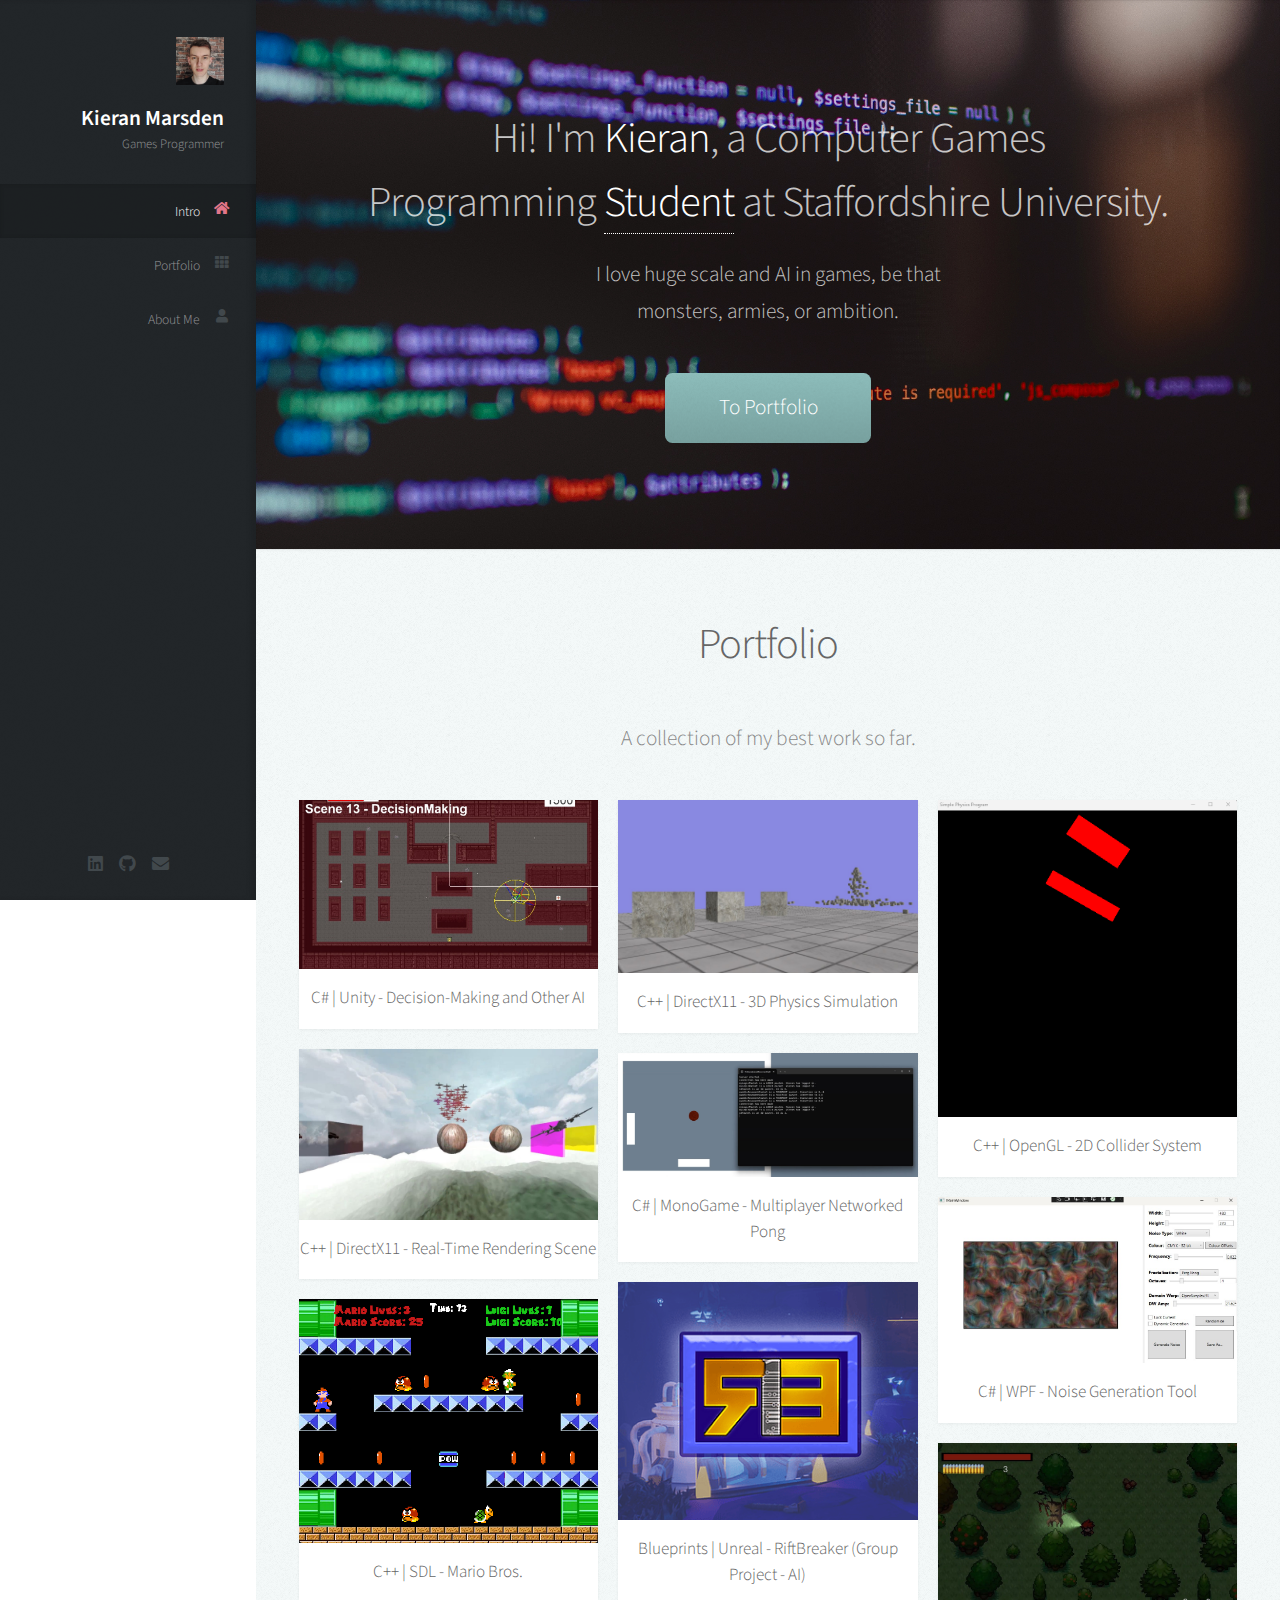
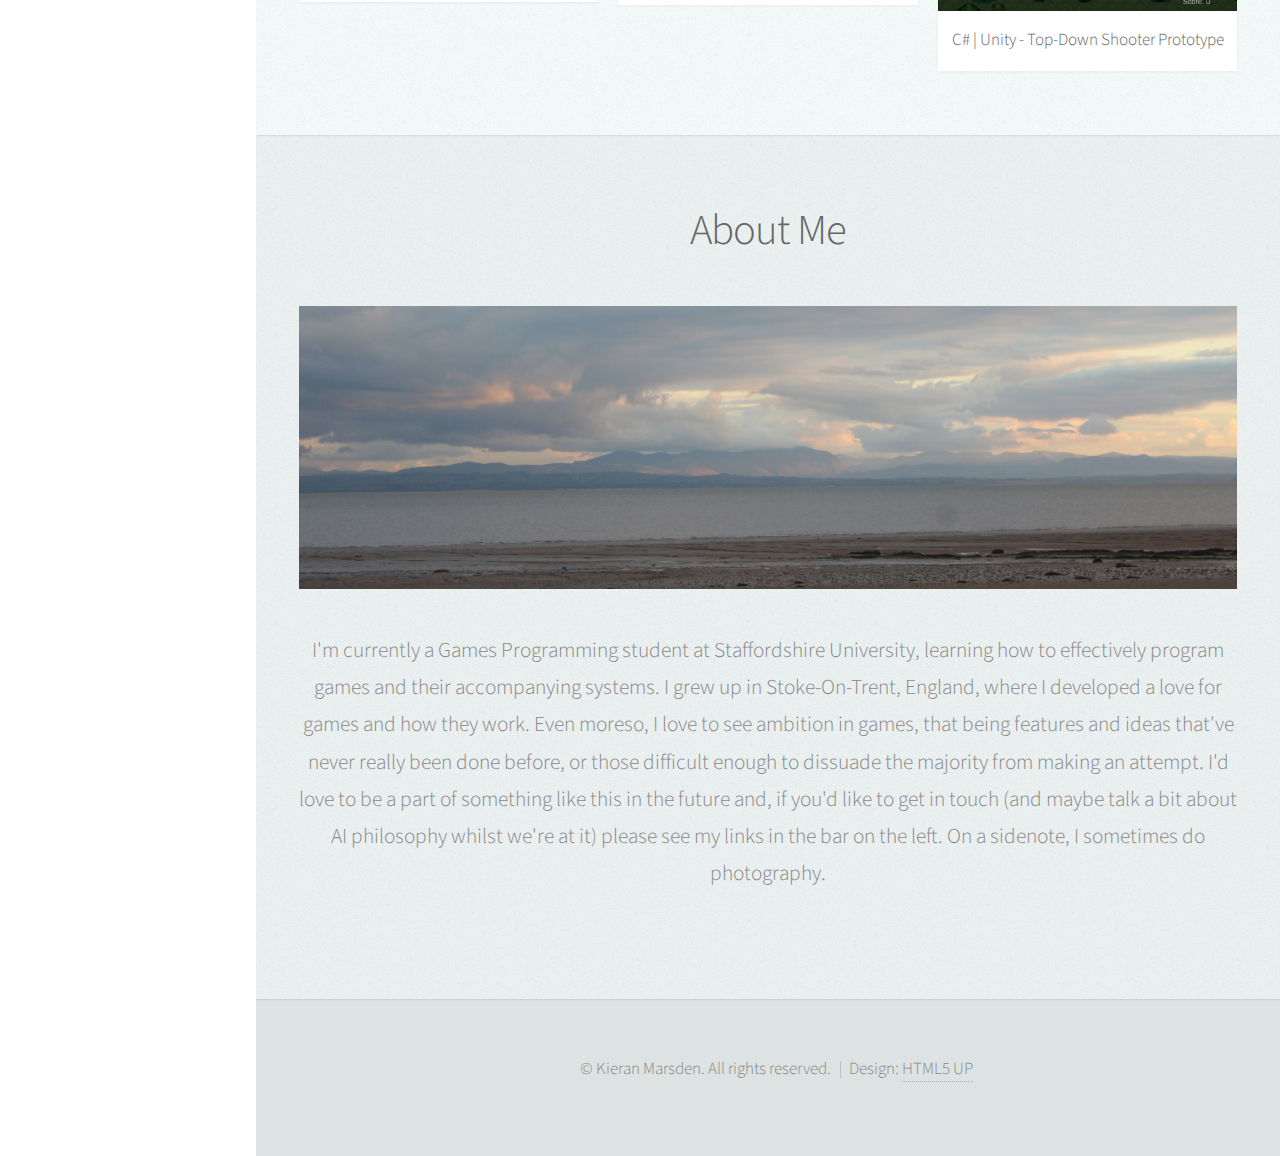
<file: index.html>
<!DOCTYPE HTML>
<!--
	Prologue by HTML5 UP
	html5up.net | @ajlkn
	Free for personal and commercial use under the CCA 3.0 license (html5up.net/license)
-->
<html>
	<head>
		<title>Kieran's Portfolio</title>
		<meta charset="utf-8" />
		<meta name="viewport" content="width=device-width, initial-scale=1, user-scalable=no" />
		<link rel="stylesheet" href="assets/css/main.css" />
	</head>
	<body class="is-preload">

		<!-- Header -->
			<div id="header">

				<div class="top">

					<!-- Logo -->
						<div id="logo">
							<span class="image avatar48"><img src="images/avatar.jpg" alt="" /></span>
							<h1 id="title">Kieran Marsden</h1>
							<p>Games Programmer</p>
						</div>

					<!-- Nav -->
						<nav id="nav">
							<ul>
								<li><a href="#top" id="top-link"><span class="icon solid fa-home">Intro</span></a></li>
								<li><a href="#portfolio" id="portfolio-link"><span class="icon solid fa-th">Portfolio</span></a></li>
								<li><a href="#about" id="about-link"><span class="icon solid fa-user">About Me</span></a></li>
								<!-- <li><a href="#contact" id="contact-link"><span class="icon solid fa-envelope">Contact</span></a></li> -->
							</ul>
						</nav>

				</div>

				<div class="bottom">

					<!-- Social Icons -->
						<ul class="icons">
							<!--<li><a href="#" class="icon brands fa-twitter"><span class="label">Twitter</span></a></li>
							<li><a href="#" class="icon brands fa-facebook-f"><span class="label">Facebook</span></a></li>-->
							<li><a href="https://www.linkedin.com/in/kieran-marsden/" target="_blank" class="icon brands fa-linkedin"><span class="label">Github</span></a></li>
							<li><a href="https://github.com/DragonKJM" target="_blank" class="icon brands fa-github"><span class="label">Github</span></a></li>
							<!--<li><a href="#" class="icon brands fa-dribbble"><span class="label">Dribbble</span></a></li>-->
							<li><a href="mailto:kieranjmarsden@gmail.com" class="icon solid fa-envelope"><span class="label">Email</span></a></li>
						</ul>

				</div>

			</div>

		<!-- Main -->
			<div id="main">

				<!-- Intro -->
					<section id="top" class="one dark cover">
						<div class="container">

							<header>
								<h2 class="alt"> Hi! I'm <strong>Kieran</strong>, a Computer Games <br />
								Programming <a href="https://www.staffs.ac.uk/course/computer-games-programming-bsc">Student</a> at Staffordshire University.</h2>
								<p>I love huge scale and AI in games, be that <br />
								 monsters, armies, or ambition.</p>
							</header>

							<footer>
								<a href="#portfolio" class="button scrolly">To Portfolio</a>
							</footer>

						</div>
					</section>

				<!-- Portfolio -->
					<section id="portfolio" class="two">
						<div class="container">

							<header>
								<h2>Portfolio</h2>
							</header>

							<p> A collection of my best work so far.</p>

							<div class="row">

								<div class="col-4 col-12-mobile">

									<article class="item">
										<a href="https://youtu.be/uiWj8AcrRDU" target="_blank" class="image fit"><img src="images/DecisionMakingAI.jpg" alt="" /></a>
										<header>
											<h3>C# | Unity - Decision-Making and Other AI</h3>
											<!--<p> This is for giving the text a body, <br /> though it looks just like the h3</p>-->
										</header>
									</article>

									<article class="item">
										<a href="https://youtu.be/AFMjn9D6NiU" target="_blank" class="image fit"><img src="images/RealTimeRendering.jpg" alt="" /></a>
										<header>
											<h3>C++ | DirectX11 - Real-Time Rendering Scene</h3>
										</header>
									</article>

									<article class="item">
										<a href="https://youtu.be/6ckAZRfw1Vo" target="_blank" class="image fit"><img src="images/mario.png" alt="" /></a>
										<header>
											<h3>C++ | SDL  - Mario Bros.</h3>
										</header>
									</article>

								</div>

								<div class="col-4 col-12-mobile">

									<article class="item">
										<a href="https://youtu.be/kB66M2e8Qec" target="_blank" class="image fit"><img src="images/3DPhysics.jpg" alt="" /></a>
										<header>
											<h3>C++ | DirectX11 - 3D Physics Simulation</h3>
										</header>
									</article>

									<article class="item">
										<a href="https://youtu.be/UGStA1O9Sx8" target="_blank" class="image fit"><img src="images/MultiplayerPong.jpg" alt="" /></a>
										<header>
											<h3>C# | MonoGame - Multiplayer Networked Pong </h3>
										</header>
									</article>

									<article class="item">
										<a href="https://kai-stevens.itch.io/riftbreaker" target="_blank" class="image fit"><img src="images/RiftBreaker.png" alt="" /></a>
										<header>
											<h3>Blueprints | Unreal - RiftBreaker (Group Project - AI) </h3>
										</header>
									</article>

								</div>

								<div class="col-4 col-12-mobile">

									<article class="item">
										<a href="https://github.com/DragonKJM/2DPhysicsProgram" target="_blank" class="image fit"><img src="images/2Dphys.gif" alt="" /></a>
										<header>
											<h3>C++ | OpenGL - 2D Collider System </h3>
										</header>
									</article>

									<article class="item">
										<a href="https://youtu.be/ePE-0liINes" target="_blank" class="image fit"><img src="images/NoiseTool.jpg" alt="" /></a>
										<header>
											<h3>C# | WPF - Noise Generation Tool </h3>
										</header>
									</article>

									<article class="item">
										<a href="https://youtu.be/DZF8jOOvxvE" target="_blank" class="image fit"><img src="images/topDownShooter.jpg" alt="" /></a>
										<header>
											<h3>C# | Unity - Top-Down Shooter Prototype</h3>
										</header>
									</article>

								</div>
							</div>

						</div>
					</section>

				<!-- About Me -->
					<section id="about" class="three">
						<div class="container">

							<header>
								<h2>About Me</h2>
							</header>

							<a class="image featured"><img src="images/img55603.JPG" alt="My photo of a coastal valley" /></a>

							<p>I'm currently a Games Programming student at Staffordshire University, learning how to effectively program games and their accompanying systems.
							I grew up in Stoke-On-Trent, England, where I developed a love for games and how they work. Even moreso, I love to see ambition in games,
							that being features and ideas that've never really been done before, or those difficult enough to dissuade the majority from making an attempt. I'd love to be a 
							part of something like this in the future and, if you'd like to get in touch (and maybe talk a bit about AI philosophy whilst we're at it) please see my links in the bar on the left.
							On a sidenote, I sometimes do photography.</p>

						</div>
					</section>

				<!-- Contact -->
					 <!--<section id="contact" class="four">
						<div class="container">

							<header>
								<h2>Contact</h2>
							</header>

							<p>Elementum sem parturient nulla quam placerat viverra
							mauris non cum elit tempus ullamcorper dolor. Libero rutrum ut lacinia
							donec curae mus. Eleifend id porttitor ac ultricies lobortis sem nunc
							orci ridiculus faucibus a consectetur. Porttitor curae mauris urna mi dolor.</p>

							<form method="post" action="#">
								<div class="row">
									<div class="col-6 col-12-mobile"><input type="text" name="name" placeholder="Name" /></div>
									<div class="col-6 col-12-mobile"><input type="text" name="email" placeholder="Email" /></div>
									<div class="col-12">
										<textarea name="message" placeholder="Message"></textarea>
									</div>
									<div class="col-12">
										<input type="submit" value="Send Message" />
									</div>
								</div>
							</form>
						</div>
					</section>--> 

			</div>

		<!-- Footer -->
			<div id="footer">

				<!-- Copyright -->
					<ul class="copyright">
						<li>&copy; Kieran Marsden. All rights reserved.</li><li>Design: <a href="http://html5up.net">HTML5 UP</a></li>
					</ul>

			</div>

		<!-- Scripts -->
			<script src="assets/js/jquery.min.js"></script>
			<script src="assets/js/jquery.scrolly.min.js"></script>
			<script src="assets/js/jquery.scrollex.min.js"></script>
			<script src="assets/js/browser.min.js"></script>
			<script src="assets/js/breakpoints.min.js"></script>
			<script src="assets/js/util.js"></script>
			<script src="assets/js/main.js"></script>

	</body>
</html>
</file>
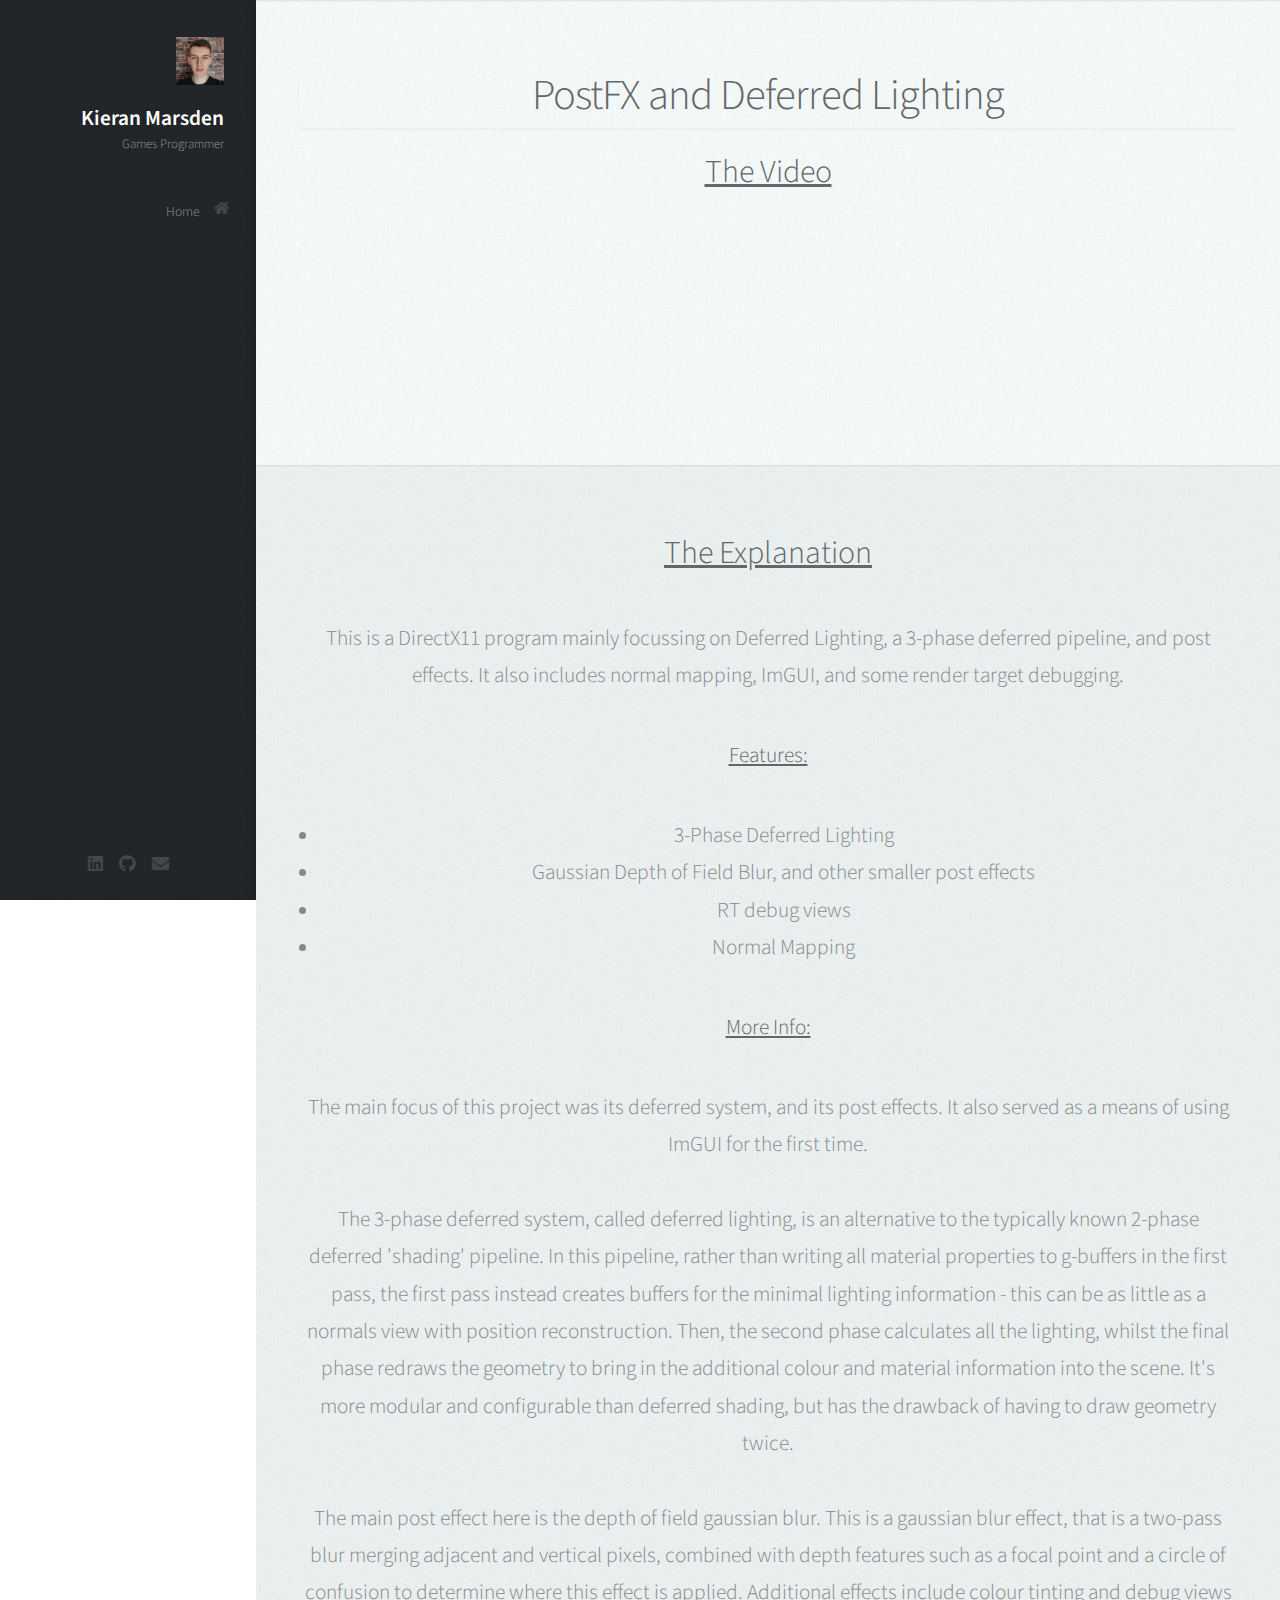
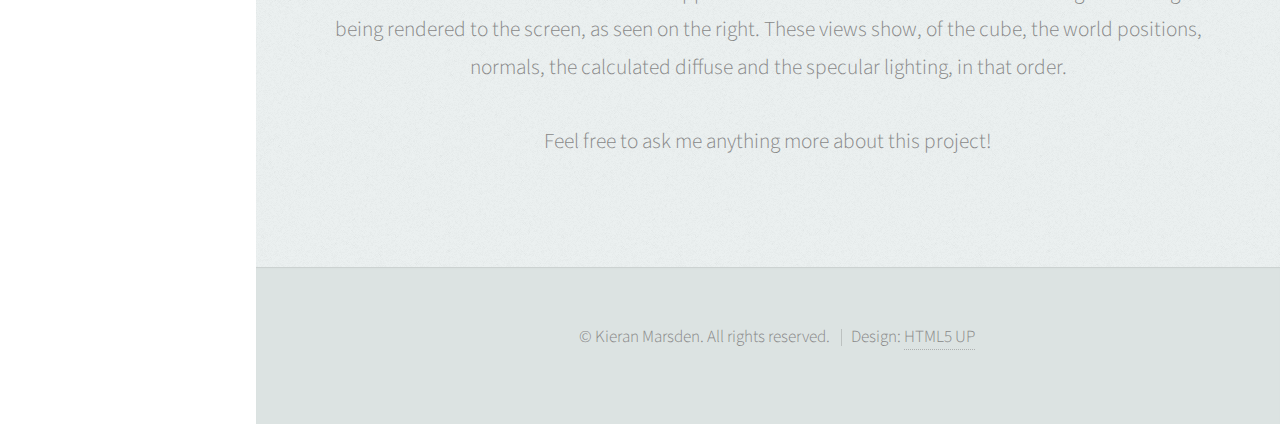
<file: AdvancedGraphicsPage.html>
<!DOCTYPE HTML>

<html>
<head>
    <title>Kieran's Portfolio - PostFX</title>
    <meta charset="utf-8" />
    <meta name="viewport" content="width=device-width, initial-scale=1, user-scalable=no" />
    <link rel="stylesheet" href="assets/css/main.css" />
</head>
<body class="is-preload">

    <!-- Header -->
    <div id="header">

        <div class="top">

            <!-- Logo -->
            <div id="logo">
                <span class="image avatar48"><img src="images/avatar.jpg" alt="" /></span>
                <h1 id="title">Kieran Marsden</h1>
                <p>Games Programmer</p>
            </div>

            <!-- Nav -->
            <nav id="nav">
                <ul>
                    <li><a href="index.html" id="top-link"><span class="icon solid fa-home">Home</span></a></li>
                </ul>
            </nav>

        </div>

        <div class="bottom">

            <!-- Social Icons -->
            <ul class="icons">
                <!--<li><a href="#" class="icon brands fa-twitter"><span class="label">Twitter</span></a></li>
                <li><a href="#" class="icon brands fa-facebook-f"><span class="label">Facebook</span></a></li>-->
                <li><a href="https://www.linkedin.com/in/kieran-marsden/" target="_blank" class="icon brands fa-linkedin"><span class="label">Github</span></a></li>
                <li><a href="https://github.com/DragonKJM" target="_blank" class="icon brands fa-github"><span class="label">Github</span></a></li>
                <!--<li><a href="#" class="icon brands fa-dribbble"><span class="label">Dribbble</span></a></li>-->
                <li><a href="mailto:kieranjmarsden@gmail.com" class="icon solid fa-envelope"><span class="label">Email</span></a></li>
            </ul>

        </div>

    </div>

    <!-- Main -->
    <div id="main">


        <!-- Portfolio -->
        <section id="Video" class="two">
            <div class="container">

                <header class="item">
                    <h2>PostFX and Deferred Lighting</h2>
                </header>

                <header>
                    <h3><u>The Video</u></h3>
                </header>

                <div class="row">

                    <div class="col-12 col-12-mobile">

                        <article class="video">
                            <iframe
                                    src="https://www.youtube.com/embed/0Mt9rZeGRWQ" title="Advanced Graphics Video"
                                    frameborder="0" allow="accelerometer; autoplay; clipboard-write; encrypted-media; gyroscope; picture-in-picture; web-share"
                                    referrerpolicy="strict-origin-when-cross-origin" allowfullscreen>
                            </iframe>
                        </article>

                    </div>

                </div>

            </div>
        </section>

        <!-- About Me -->
        <section id="about" class="three">
            <div class="container">

                <header>
                    <h3><u>The Explanation</u></h3>
                </header>

                <p>
                    This is a DirectX11 program mainly focussing on Deferred Lighting, a 3-phase deferred pipeline, and post effects. It also includes normal mapping, ImGUI, and some render target debugging.
                </p>

                <p><strong><u>Features:</u></strong></p>

                <ul class="CentredList">
                    <li>3-Phase Deferred Lighting</li>
                    <li>Gaussian Depth of Field Blur, and other smaller post effects</li>
                    <li>RT debug views</li>
                    <li>Normal Mapping</li>
                </ul>

                <p><strong><u>More Info:</u></strong></p>

                <p>
                    The main focus of this project was its deferred system, and its post effects. It also served as a means of using ImGUI for the first time. <br /><br />

                    The 3-phase deferred system, called deferred lighting, is an alternative to the typically known 2-phase deferred 'shading' pipeline. In this pipeline, rather than writing all material
                    properties to g-buffers in the first pass, the first pass instead creates buffers for the minimal lighting information - this can be as little as a normals view with position reconstruction.
                    Then, the second phase calculates all the lighting, whilst the final phase redraws the geometry to bring in the additional colour and material information into the scene. It's more modular
                    and configurable than deferred shading, but has the drawback of having to draw geometry twice. <br /><br />

                    The main post effect here is the depth of field gaussian blur. This is a gaussian blur effect, that is a two-pass blur merging adjacent and vertical pixels, combined with depth features
                    such as a focal point and a circle of confusion to determine where this effect is applied. Additional effects include colour tinting and debug views being rendered to the screen,
                    as seen on the right. These views show, of the cube, the world positions, normals, the calculated diffuse and the specular lighting, in that order. <br /><br />

                    Feel free to ask me anything more about this project!
                </p>

            </div>
        </section>

    </div>

    <!-- Footer -->
    <div id="footer">

        <!-- Copyright -->
        <ul class="copyright">
            <li>&copy; Kieran Marsden. All rights reserved.</li>
            <li>Design: <a href="http://html5up.net">HTML5 UP</a></li>
        </ul>

    </div>

    <!-- Scripts -->
    <script src="assets/js/jquery.min.js"></script>
    <script src="assets/js/jquery.scrolly.min.js"></script>
    <script src="assets/js/jquery.scrollex.min.js"></script>
    <script src="assets/js/browser.min.js"></script>
    <script src="assets/js/breakpoints.min.js"></script>
    <script src="assets/js/util.js"></script>
    <script src="assets/js/main.js"></script>

</body>
</html>
</file>
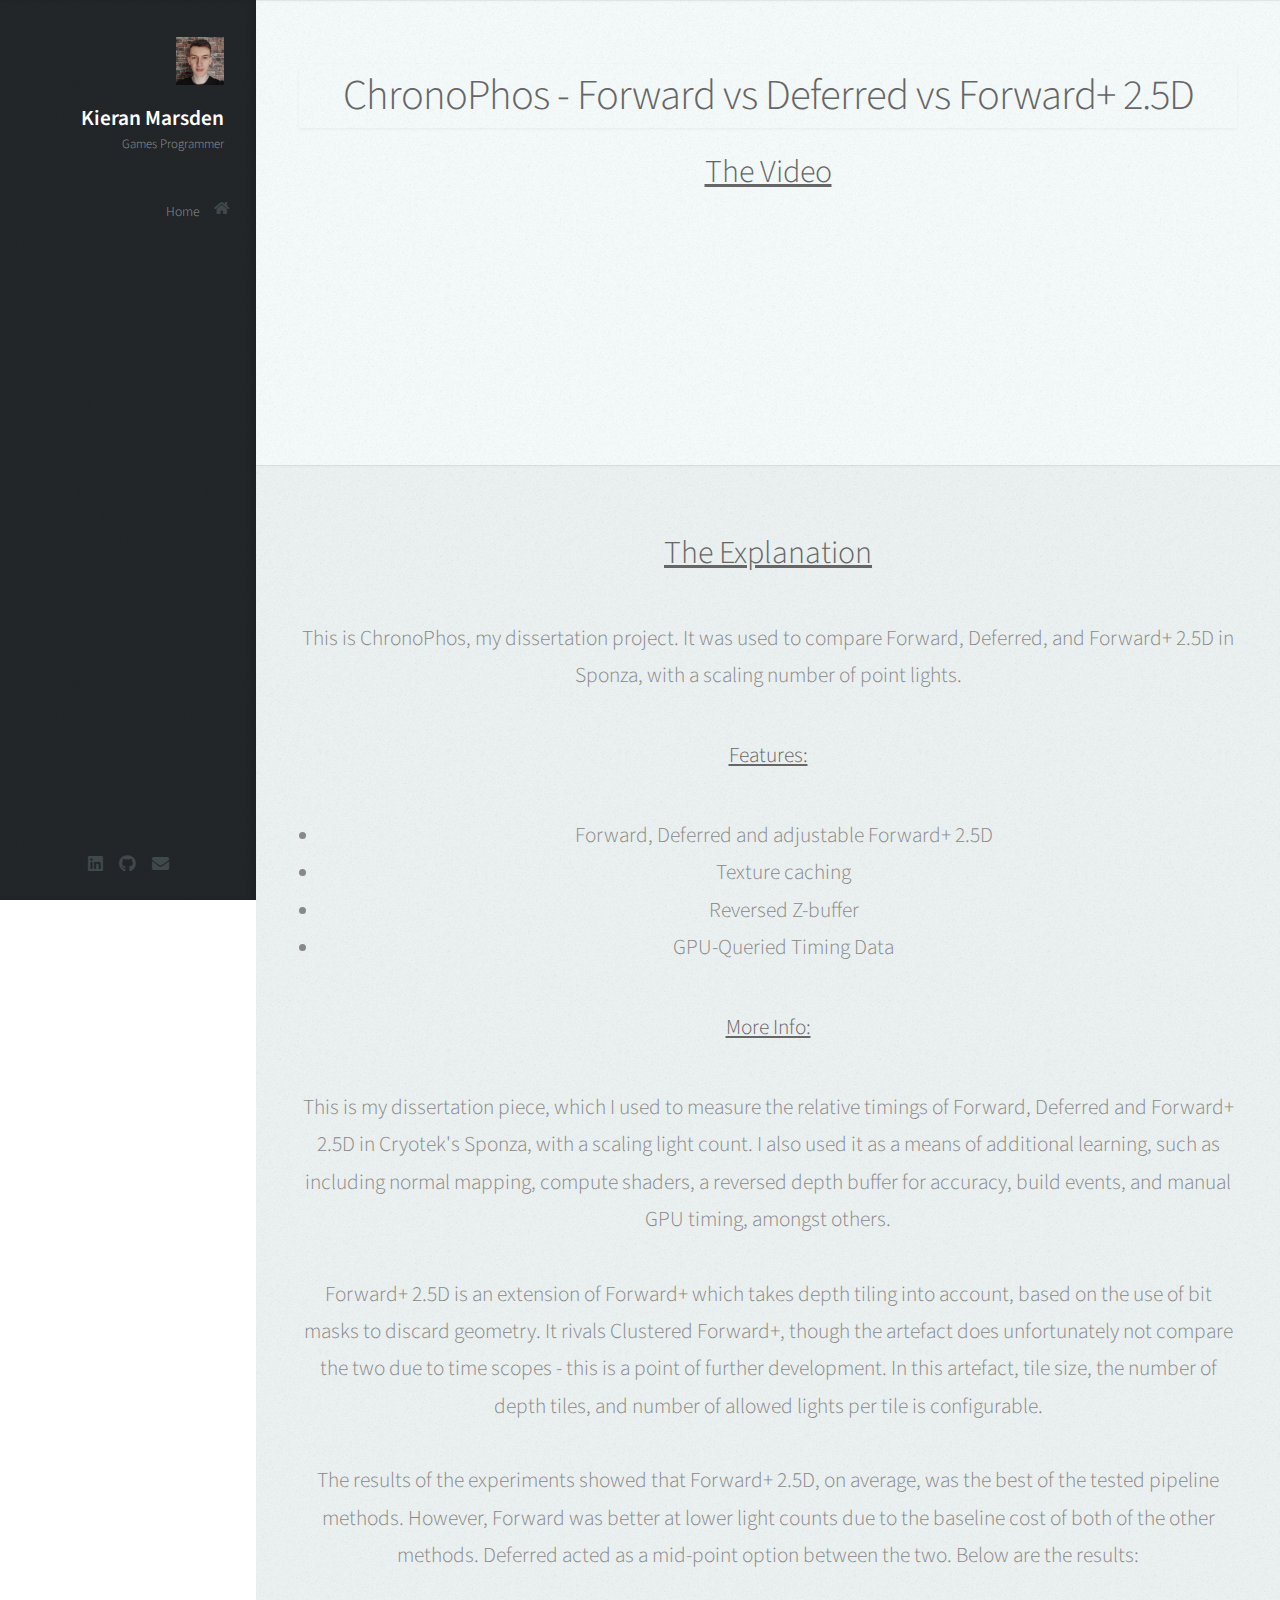
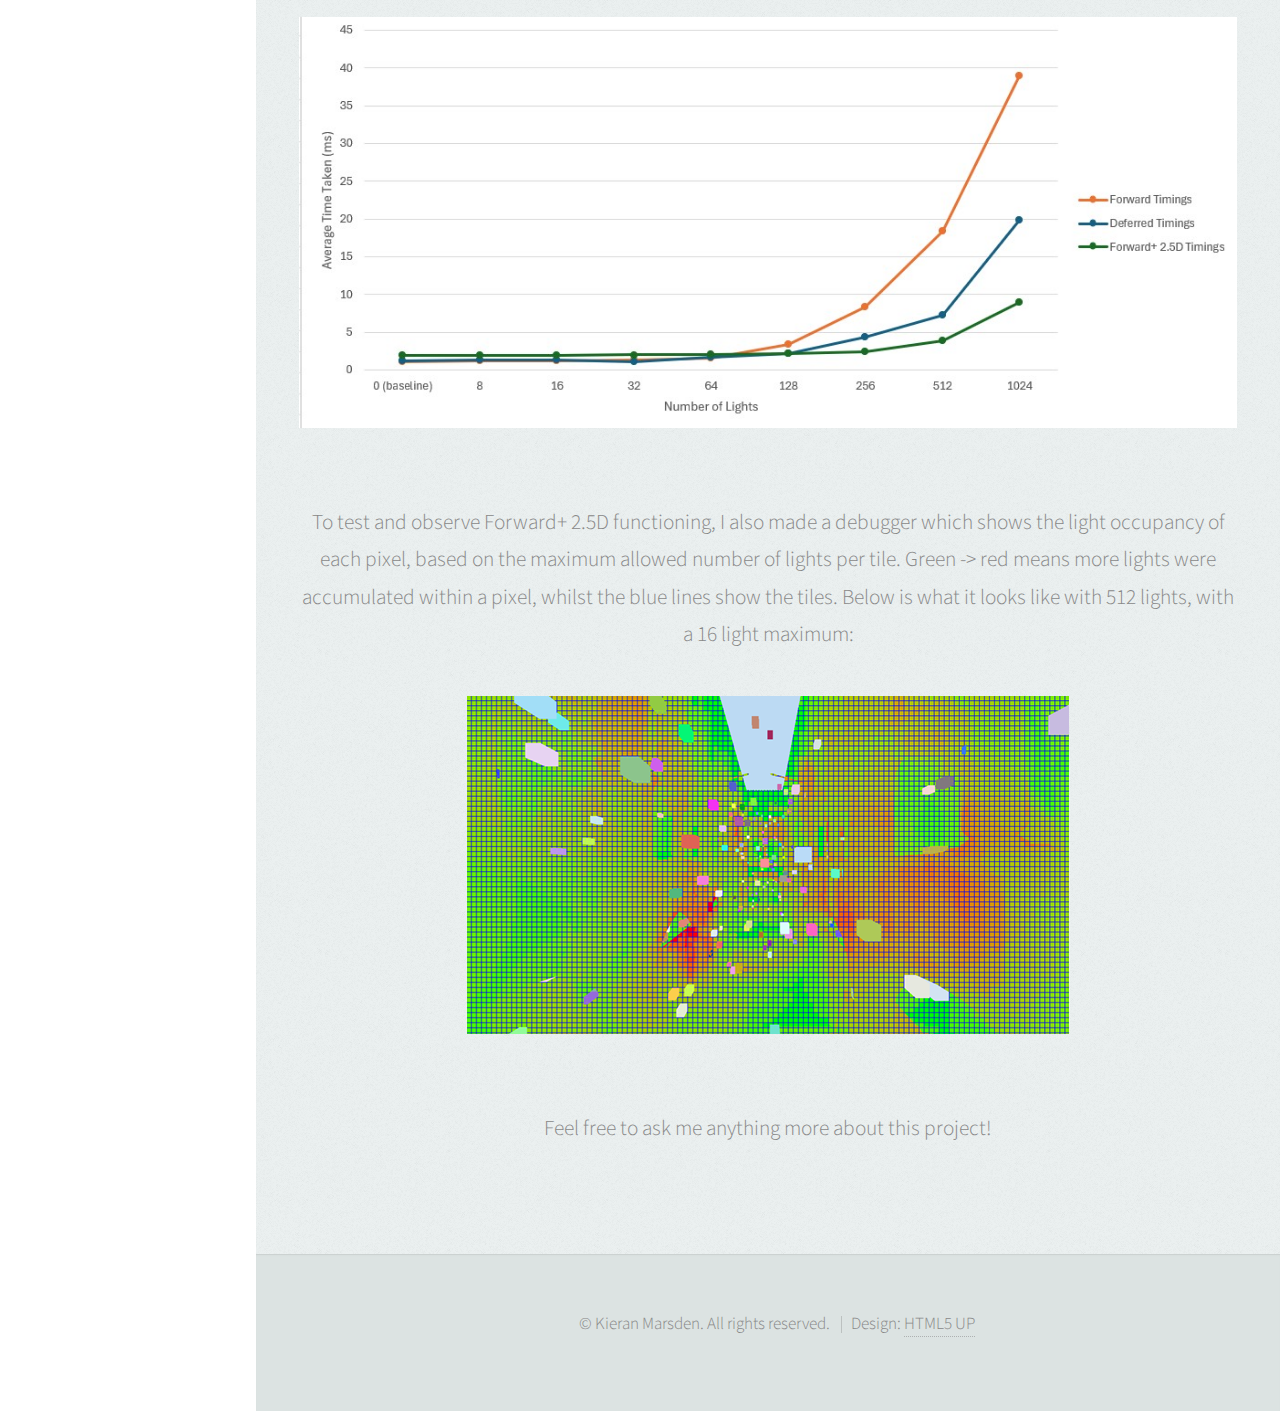
<file: DissertationPage.html>
<!DOCTYPE HTML>

<html>
<head>
    <title>Kieran's Portfolio - Dissertation</title>
    <meta charset="utf-8" />
    <meta name="viewport" content="width=device-width, initial-scale=1, user-scalable=no" />
    <link rel="stylesheet" href="assets/css/main.css" />
</head>
<body class="is-preload">

    <!-- Header -->
    <div id="header">

        <div class="top">

            <!-- Logo -->
            <div id="logo">
                <span class="image avatar48"><img src="images/avatar.jpg" alt="" /></span>
                <h1 id="title">Kieran Marsden</h1>
                <p>Games Programmer</p>
            </div>

            <!-- Nav -->
            <nav id="nav">
                <ul>
                    <li><a href="index.html" id="top-link"><span class="icon solid fa-home">Home</span></a></li>
                </ul>
            </nav>

        </div>

        <div class="bottom">

            <!-- Social Icons -->
            <ul class="icons">
                <!--<li><a href="#" class="icon brands fa-twitter"><span class="label">Twitter</span></a></li>
                <li><a href="#" class="icon brands fa-facebook-f"><span class="label">Facebook</span></a></li>-->
                <li><a href="https://www.linkedin.com/in/kieran-marsden/" target="_blank" class="icon brands fa-linkedin"><span class="label">Github</span></a></li>
                <li><a href="https://github.com/DragonKJM" target="_blank" class="icon brands fa-github"><span class="label">Github</span></a></li>
                <!--<li><a href="#" class="icon brands fa-dribbble"><span class="label">Dribbble</span></a></li>-->
                <li><a href="mailto:kieranjmarsden@gmail.com" class="icon solid fa-envelope"><span class="label">Email</span></a></li>
            </ul>

        </div>

    </div>

    <!-- Main -->
    <div id="main">


        <!-- Portfolio -->
        <section id="Video" class="two">
            <div class="container">

                <header class="item">
                    <h2>ChronoPhos - Forward vs Deferred vs Forward+ 2.5D</h2>
                </header>

                <header>
                    <h3><u>The Video</u></h3>
                </header>

                <div class="row">

                    <div class="col-12 col-12-mobile">

                        <article class="video">
                            <iframe
                                    src="https://www.youtube.com/embed/bfEMt644Rxc" title="Dissertation Demo"
                                    frameborder="0" allow="accelerometer; autoplay; clipboard-write; encrypted-media; gyroscope; picture-in-picture; web-share"
                                    referrerpolicy="strict-origin-when-cross-origin" allowfullscreen>
                            </iframe>
                        </article>

                    </div>

                </div>

            </div>
        </section>

        <!-- About Me -->
        <section id="about" class="three">
            <div class="container">

                <header>
                    <h3><u>The Explanation</u></h3>
                </header>

                <p>
                    This is ChronoPhos, my dissertation project. It was used to compare Forward, Deferred, and Forward+ 2.5D in Sponza,
                    with a scaling number of point lights.
                </p>

                <p><strong><u>Features:</u></strong></p>

                <ul class="CentredList">
                    <li>Forward, Deferred and adjustable Forward+ 2.5D</li>
                    <li>Texture caching</li>
                    <li>Reversed Z-buffer</li>
                    <li>GPU-Queried Timing Data</li>
                </ul>

                <p><strong><u>More Info:</u></strong></p>

                <p>
                    This is my dissertation piece, which I used to measure the relative timings of Forward, Deferred and Forward+ 2.5D in Cryotek's Sponza, with a scaling light count. I also used it as a means
                    of additional learning, such as including normal mapping, compute shaders, a reversed depth buffer for accuracy, build events, and manual GPU timing, amongst others. <br /><br />

                    Forward+ 2.5D is an extension of Forward+ which takes depth tiling into account, based on the use of bit masks to discard geometry. It rivals Clustered Forward+, though the artefact
                    does unfortunately not compare the two due to time scopes - this is a point of further development. In this artefact, tile size, the number of depth tiles, and number of allowed lights
                    per tile is configurable. <br /><br />

                    The results of the experiments showed that Forward+ 2.5D, on average, was the best of the tested pipeline methods. However, Forward was better at lower light counts due to the baseline
                    cost of both of the other methods. Deferred acted as a mid-point option between the two. Below are the results:

                </p>

                <article class="image">
                    <img src="images/DissertationData.jpg" />
                </article>

                <p>
                    To test and observe Forward+ 2.5D functioning, I also made a debugger which shows the light occupancy of each pixel, based on the maximum allowed number of lights per tile.
                    Green -> red means more lights were accumulated within a pixel, whilst the blue lines show the tiles. Below is what it looks like with 512 lights, with a 16 light maximum:

                </p>

                <article class="image">
                    <img src="images/DissertationDebugger.png" />
                </article>


                <p>
                    Feel free to ask me anything more about this project!

                </p>

            </div>
        </section>

    </div>

    <!-- Footer -->
    <div id="footer">

        <!-- Copyright -->
        <ul class="copyright">
            <li>&copy; Kieran Marsden. All rights reserved.</li>
            <li>Design: <a href="http://html5up.net">HTML5 UP</a></li>
        </ul>

    </div>

    <!-- Scripts -->
    <script src="assets/js/jquery.min.js"></script>
    <script src="assets/js/jquery.scrolly.min.js"></script>
    <script src="assets/js/jquery.scrollex.min.js"></script>
    <script src="assets/js/browser.min.js"></script>
    <script src="assets/js/breakpoints.min.js"></script>
    <script src="assets/js/util.js"></script>
    <script src="assets/js/main.js"></script>

</body>
</html>
</file>
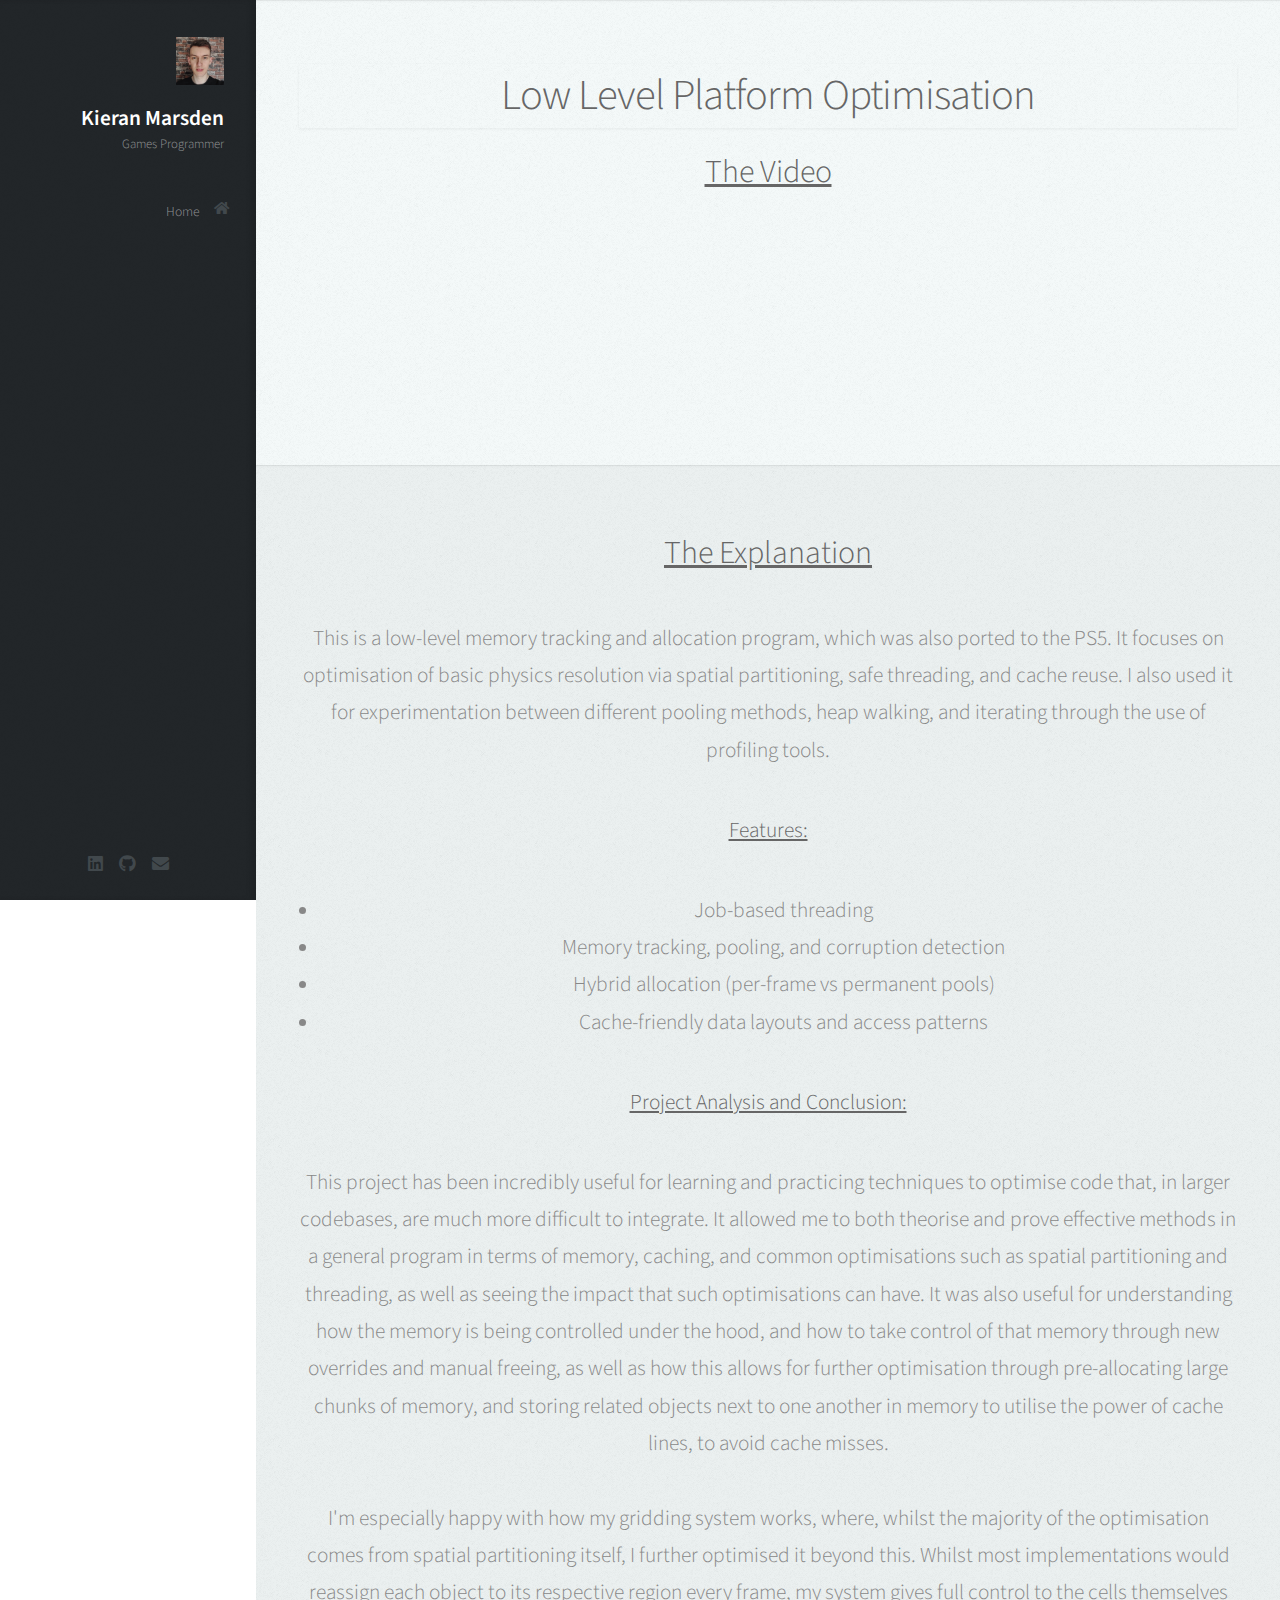
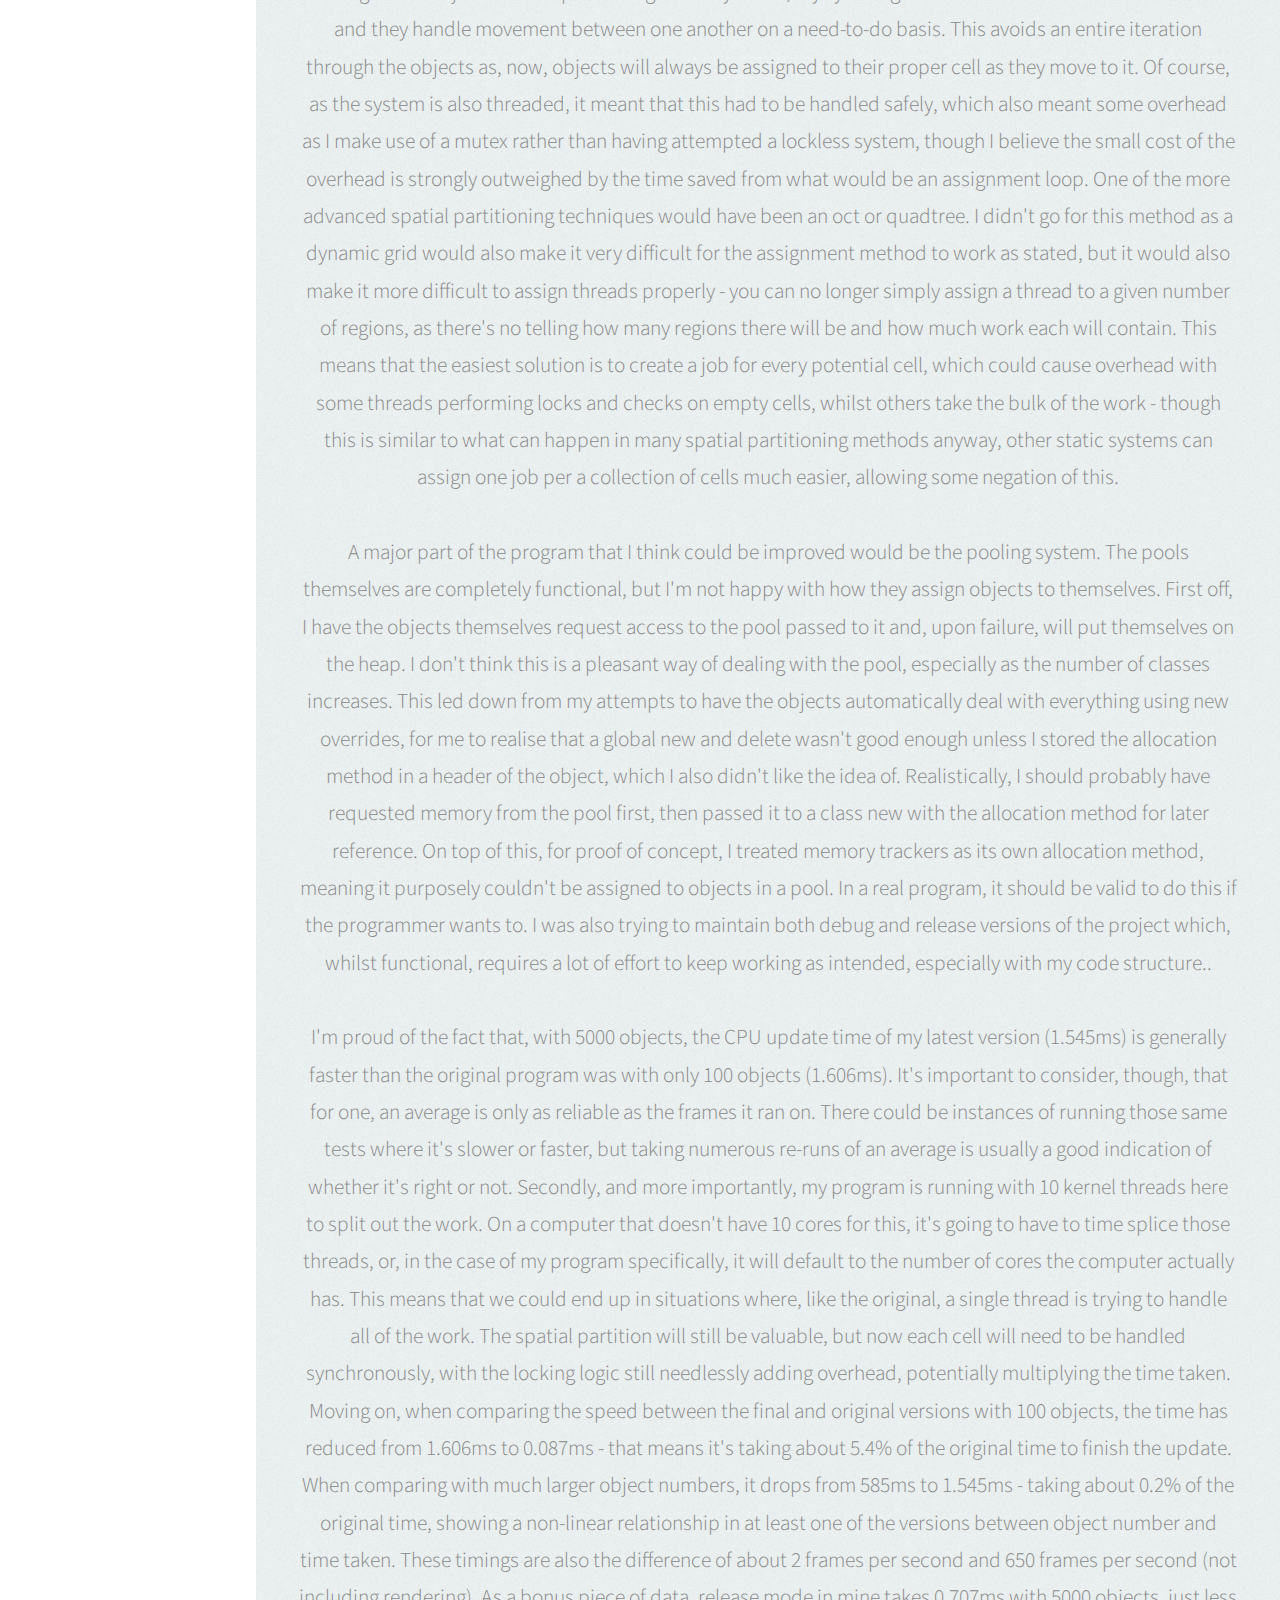
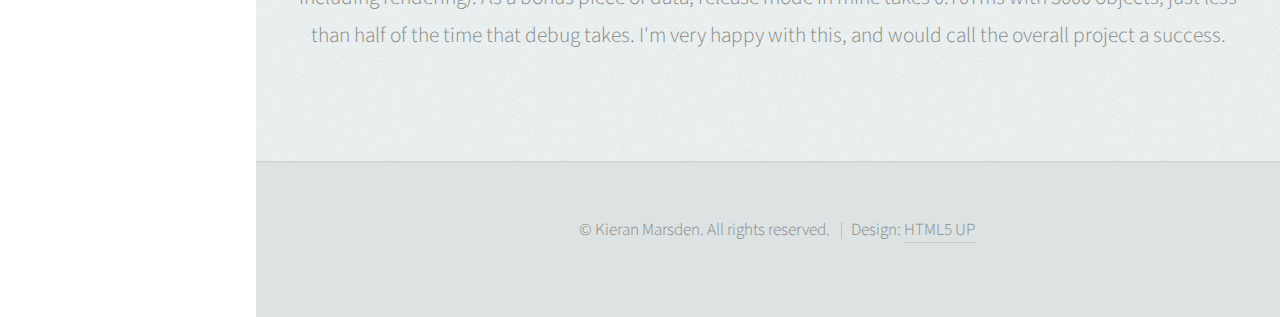
<file: LLPOPage.html>
<!DOCTYPE HTML>

<html>
<head>
    <title>Kieran's Portfolio - LLPO</title>
    <meta charset="utf-8" />
    <meta name="viewport" content="width=device-width, initial-scale=1, user-scalable=no" />
    <link rel="stylesheet" href="assets/css/main.css" />
</head>
<body class="is-preload">

    <!-- Header -->
    <div id="header">

        <div class="top">

            <!-- Logo -->
            <div id="logo">
                <span class="image avatar48"><img src="images/avatar.jpg" alt="" /></span>
                <h1 id="title">Kieran Marsden</h1>
                <p>Games Programmer</p>
            </div>

            <!-- Nav -->
            <nav id="nav">
                <ul>
                    <li><a href="index.html" id="top-link"><span class="icon solid fa-home">Home</span></a></li>
                </ul>
            </nav>

        </div>

        <div class="bottom">

            <!-- Social Icons -->
            <ul class="icons">
                <!--<li><a href="#" class="icon brands fa-twitter"><span class="label">Twitter</span></a></li>
                <li><a href="#" class="icon brands fa-facebook-f"><span class="label">Facebook</span></a></li>-->
                <li><a href="https://www.linkedin.com/in/kieran-marsden/" target="_blank" class="icon brands fa-linkedin"><span class="label">Github</span></a></li>
                <li><a href="https://github.com/DragonKJM" target="_blank" class="icon brands fa-github"><span class="label">Github</span></a></li>
                <!--<li><a href="#" class="icon brands fa-dribbble"><span class="label">Dribbble</span></a></li>-->
                <li><a href="mailto:kieranjmarsden@gmail.com" class="icon solid fa-envelope"><span class="label">Email</span></a></li>
            </ul>

        </div>

    </div>

    <!-- Main -->
    <div id="main">


        <!-- Portfolio -->
        <section id="Video" class="two">
            <div class="container">

                <header class="item">
                    <h2>Low Level Platform Optimisation</h2>
                </header>

                <header>
                    <h3><u>The Video</u></h3>
                </header>

                <div class="row">

                    <div class="col-12 col-12-mobile">

                        <article class="video">
                            <iframe
                                    src="https://www.youtube.com/embed/0vX_YmmsqUE" title="Low-Level Platform Optimisation Demo"
                                    frameborder="0" allow="accelerometer; autoplay; clipboard-write; encrypted-media; gyroscope; picture-in-picture; web-share"
                                    referrerpolicy="strict-origin-when-cross-origin" allowfullscreen>
                            </iframe>
                        </article>

                    </div>

                </div>

            </div>
        </section>

        <!-- About Me -->
        <section id="about" class="three">
            <div class="container">

                <header>
                    <h3><u>The Explanation</u></h3>
                </header>

                <p>
                    This is a low-level memory tracking and allocation program, which was also ported to the PS5. It focuses on optimisation of basic physics resolution via spatial partitioning, safe threading, and cache reuse.
                    I also used it for experimentation between different pooling methods, heap walking, and iterating through the use of profiling tools.
                </p>

                <p><strong><u>Features:</u></strong></p>

                <ul class="CentredList">
                    <li>Job-based threading</li>
                    <li>Memory tracking, pooling, and corruption detection</li>
                    <li>Hybrid allocation (per-frame vs permanent pools)</li>
                    <li>Cache-friendly data layouts and access patterns</li>
                </ul>

                <p><strong><u>Project Analysis and Conclusion:</u></strong></p>

                <p>
                    This project has been incredibly useful for learning and practicing techniques to optimise code that, in larger codebases, are much more difficult to integrate.
                    It allowed me to both theorise and prove effective methods in a general program in terms of memory, caching, and common optimisations such as spatial partitioning
                    and threading, as well as seeing the impact that such optimisations can have. It was also useful for understanding how the memory is being controlled under the hood,
                    and how to take control of that memory through new overrides and manual freeing, as well as how this allows for further optimisation through pre-allocating large chunks
                    of memory, and storing related objects next to one another in memory to utilise the power of cache lines, to avoid cache misses. <br /><br />

                    I'm especially happy with how my gridding system works, where, whilst the majority of the optimisation comes from spatial partitioning itself, I further optimised it beyond
                    this. Whilst most implementations would reassign each object to its respective region every frame, my system gives full control to the cells themselves and they handle movement
                    between one another on a need-to-do basis. This avoids an entire iteration through the objects as, now, objects will always be assigned to their proper cell as they move to it.
                    Of course, as the system is also threaded, it meant that this had to be handled safely, which also meant some overhead as I make use of a mutex rather than having attempted a lockless
                    system, though I believe the small cost of the overhead is strongly outweighed by the time saved from what would be an assignment loop. One of the more advanced spatial partitioning
                    techniques would have been an oct or quadtree. I didn't go for this method as a dynamic grid would also make it very difficult for the assignment method to work as stated, but it would
                    also make it more difficult to assign threads properly - you can no longer simply assign a thread to a given number of regions, as there's no telling how many regions there will be and how much
                    work each will contain. This means that the easiest solution is to create a job for every potential cell, which could cause overhead with some threads performing locks and checks on empty cells,
                    whilst others take the bulk of the work - though this is similar to what can happen in many spatial partitioning methods anyway, other static systems can assign one job per a collection of cells
                    much easier, allowing some negation of this. <br /><br />

                    A major part of the program that I think could be improved would be the pooling system. The pools themselves are completely functional, but I'm not happy with how they assign
                    objects to themselves. First off, I have the objects themselves request access to the pool passed to it and, upon failure, will put themselves on the heap. I don't think this
                    is a pleasant way of dealing with the pool, especially as the number of classes increases. This led down from my attempts to have the objects automatically deal with everything
                    using new overrides, for me to realise that a global new and delete wasn't good enough unless I stored the allocation method in a header of the object, which I also didn't like
                    the idea of. Realistically, I should probably have requested memory from the pool first, then passed it to a class new with the allocation method for later reference. On top of
                    this, for proof of concept, I treated memory trackers as its own allocation method, meaning it purposely couldn't be assigned to objects in a pool. In a real program, it should be
                    valid to do this if the programmer wants to. I was also trying to maintain both debug and release versions of the project which, whilst functional, requires a lot of effort to keep
                    working as intended, especially with my code structure.. <br /><br />

                    I'm proud of the fact that, with 5000 objects, the CPU update time of my latest version (1.545ms) is generally faster than the original program was with only 100 objects (1.606ms).
                    It's important to consider, though, that for one, an average is only as reliable as the frames it ran on. There could be instances of running those same tests where it's slower or
                    faster, but taking numerous re-runs of an average is usually a good indication of whether it's right or not. Secondly, and more importantly, my program is running with 10 kernel threads
                    here to split out the work. On a computer that doesn't have 10 cores for this, it's going to have to time splice those threads, or, in the case of my program specifically, it will default
                    to the number of cores the computer actually has. This means that we could end up in situations where, like the original, a single thread is trying to handle all of the work. The spatial partition
                    will still be valuable, but now each cell will need to be handled synchronously, with the locking logic still needlessly adding overhead, potentially multiplying the time taken. Moving on, when
                    comparing the speed between the final and original versions with 100 objects, the time has reduced from 1.606ms to 0.087ms - that means it's taking about 5.4% of the original time to finish the
                    update. When comparing with much larger object numbers, it drops from 585ms to 1.545ms - taking about 0.2% of the original time, showing a non-linear relationship in at least one of the versions
                    between object number and time taken. These timings are also the difference of about 2 frames per second and 650 frames per second (not including rendering). As a bonus piece of data, release mode
                    in mine takes 0.707ms with 5000 objects, just less than half of the time that debug takes. I'm very happy with this, and would call the overall project a success.
                </p>

            </div>
        </section>

    </div>

    <!-- Footer -->
    <div id="footer">

        <!-- Copyright -->
        <ul class="copyright">
            <li>&copy; Kieran Marsden. All rights reserved.</li>
            <li>Design: <a href="http://html5up.net">HTML5 UP</a></li>
        </ul>

    </div>

    <!-- Scripts -->
    <script src="assets/js/jquery.min.js"></script>
    <script src="assets/js/jquery.scrolly.min.js"></script>
    <script src="assets/js/jquery.scrollex.min.js"></script>
    <script src="assets/js/browser.min.js"></script>
    <script src="assets/js/breakpoints.min.js"></script>
    <script src="assets/js/util.js"></script>
    <script src="assets/js/main.js"></script>

</body>
</html>
</file>
<file: assets/css/main.css>
@import url("fontawesome-all.min.css");
@import url("https://fonts.googleapis.com/css?family=Source+Sans+Pro:300,300italic,400,600");

/*
	Prologue by HTML5 UP
	html5up.net | @ajlkn
	Free for personal and commercial use under the CCA 3.0 license (html5up.net/license)
*/

html, body, div, span, applet, object,
iframe, h1, h2, h3, h4, h5, h6, p, blockquote,
pre, a, abbr, acronym, address, big, cite,
code, del, dfn, em, img, ins, kbd, q, s, samp,
small, strike, strong, sub, sup, tt, var, b,
u, i, center, dl, dt, dd, ol, ul, li, fieldset,
form, label, legend, table, caption, tbody,
tfoot, thead, tr, th, td, article, aside,
canvas, details, embed, figure, figcaption,
footer, header, hgroup, menu, nav, output, ruby,
section, summary, time, mark, audio, video {
	margin: 0;
	padding: 0;
	border: 0;
	font-size: 100%;
	font: inherit;
	vertical-align: baseline;}

article, aside, details, figcaption, figure,
footer, header, hgroup, menu, nav, section {
	display: block;}

body {
	line-height: 1;
}

ol, ul {
	list-style: none;
}

blockquote, q {
	quotes: none;
}

	blockquote:before, blockquote:after, q:before, q:after {
		content: '';
		content: none;
	}

table {
	border-collapse: collapse;
	border-spacing: 0;
}

body {
	-webkit-text-size-adjust: none;
}

mark {
	background-color: transparent;
	color: inherit;
}

input::-moz-focus-inner {
	border: 0;
	padding: 0;
}

input, select, textarea {
	-moz-appearance: none;
	-webkit-appearance: none;
	-ms-appearance: none;
	appearance: none;
}

/* Basic */

	html {
		box-sizing: border-box;
	}

	*, *:before, *:after {
		box-sizing: inherit;
	}

	body {
		background: #fff;
		font-family: 'Source Sans Pro', sans-serif;
		font-size: 19pt;
		font-weight: 300;
		line-height: 1.75em;
		color: #888;
	}

		body.is-preload *, body.is-preload *:before, body.is-preload *:after {
			-moz-animation: none !important;
			-webkit-animation: none !important;
			-ms-animation: none !important;
			animation: none !important;
			-moz-transition: none !important;
			-webkit-transition: none !important;
			-ms-transition: none !important;
			transition: none !important;
		}

	input, textarea, select {
		font-family: 'Source Sans Pro', sans-serif;
		font-size: 19pt;
		font-weight: 300;
		line-height: 1.75em;
		color: #888;
	}

	h1, h2, h3, h4, h5, h6 {
		font-weight: 300;
		color: #666;
		line-height: 1.5em;
	}

	h1 a, h2 a, h3 a, h4 a, h5 a, h6 a {
		color: inherit;
		text-decoration: none;
	}

		h1 a strong, h2 a strong, h3 a strong, h4 a strong, h5 a strong, h6 a strong {
			color: #333;
		}

	h2 {
		font-size: 2em;
		letter-spacing: -1px;
	}

		h2.alt {
			color: #888;
		}

			h2.alt strong {
				color: #666;
			}

	h3 {
		font-size: 1.5em;
	}

	header {
		margin: 0 0 2em 0;
	}

		header > p {
			margin: 1em 0 0 0;
		}

	footer {
		margin: 2em 0 0 0;
	}

	strong, b {
		font-weight: 300;
		color: #666;
	}

	em, i {
		font-style: italic;
	}

	a {
		text-decoration: none;
		color: inherit;
		border-bottom: dotted 1px rgba(128, 128, 128, 0.5);
		-moz-transition: color 0.35s ease-in-out, border-bottom-color 0.35s ease-in-out;
		-webkit-transition: color 0.35s ease-in-out, border-bottom-color 0.35s ease-in-out;
		-ms-transition: color 0.35s ease-in-out, border-bottom-color 0.35s ease-in-out;
		transition: color 0.35s ease-in-out, border-bottom-color 0.35s ease-in-out;
		outline: 0;
	}

		a:hover {
			color: #E27689;
			border-bottom-color: rgba(255, 255, 255, 0);
		}

	sub {
		position: relative;
		top: 0.5em;
		font-size: 0.8em;
	}

	sup {
		position: relative;
		top: -0.5em;
		font-size: 0.8em;
	}

	hr {
		border: 0;
		border-top: solid 1px #ddd;
	}

	blockquote {
		border-left: solid 0.5em #ddd;
		padding: 1em 0 1em 2em;
		font-style: italic;
	}

	p, ul, ol, dl, table {
		margin-bottom: 2em;
	}

	br.clear {
		clear: both;
	}

/* Container */

	.container {
		margin: 0 auto;
		max-width: 100%;
		width: 1400px;
	}

		@media screen and (min-width: 961px) and (max-width: 1880px) {

			.container {
				width: 1200px;
			}

		}

		@media screen and (min-width: 961px) and (max-width: 1620px) {

			.container {
				width: 960px;
			}

		}

		@media screen and (min-width: 961px) and (max-width: 1320px) {

			.container {
				width: 100%;
			}

		}

		@media screen and (max-width: 960px) {

			.container {
				width: 100%;
			}

		}

		@media screen and (max-width: 736px) {

			.container {
				width: 100%;
			}

		}

/* Row */

	.row {
		display: flex;
		flex-wrap: wrap;
		box-sizing: border-box;
		align-items: stretch;
	}

		.row > * {
			box-sizing: border-box;
		}

		.row.gtr-uniform > * > :last-child {
			margin-bottom: 0;
		}

		.row.aln-left {
			justify-content: flex-start;
		}

		.row.aln-center {
			justify-content: center;
		}

		.row.aln-right {
			justify-content: flex-end;
		}

		.row.aln-top {
			align-items: flex-start;
		}

		.row.aln-middle {
			align-items: center;
		}

		.row.aln-bottom {
			align-items: flex-end;
		}

		.row > .imp {
			order: -1;
		}

		.row > .col-1 {
			width: 8.33333%;
		}

		.row > .off-1 {
			margin-left: 8.33333%;
		}

		.row > .col-2 {
			width: 16.66667%;
		}

		.row > .off-2 {
			margin-left: 16.66667%;
		}

		.row > .col-3 {
			width: 25%;
		}

		.row > .off-3 {
			margin-left: 25%;
		}

		.row > .col-4 {
			width: 33.33333%;
		}

		.row > .off-4 {
			margin-left: 33.33333%;
		}

		.row > .col-5 {
			width: 41.66667%;
		}

		.row > .off-5 {
			margin-left: 41.66667%;
		}

		.row > .col-6 {
			width: 50%;
		}

		.row > .off-6 {
			margin-left: 50%;
		}

		.row > .col-7 {
			width: 58.33333%;
		}

		.row > .off-7 {
			margin-left: 58.33333%;
		}

		.row > .col-8 {
			width: 66.66667%;
		}

		.row > .off-8 {
			margin-left: 66.66667%;
		}

		.row > .col-9 {
			width: 75%;
		}

		.row > .off-9 {
			margin-left: 75%;
		}

		.row > .col-10 {
			width: 83.33333%;
		}

		.row > .off-10 {
			margin-left: 83.33333%;
		}

		.row > .col-11 {
			width: 91.66667%;
		}

		.row > .off-11 {
			margin-left: 91.66667%;
		}

		.row > .col-12 {
			width: 100%;
		}

		.row > .off-12 {
			margin-left: 100%;
		}

		.row.gtr-0 {
			margin-top: 0px;
			margin-left: 0px;
		}

			.row.gtr-0 > * {
				padding: 0px 0 0 0px;
			}

			.row.gtr-0.gtr-uniform {
				margin-top: 0px;
			}

				.row.gtr-0.gtr-uniform > * {
					padding-top: 0px;
				}

		.row.gtr-25 {
			margin-top: -10px;
			margin-left: -10px;
		}

			.row.gtr-25 > * {
				padding: 10px 0 0 10px;
			}

			.row.gtr-25.gtr-uniform {
				margin-top: -10px;
			}

				.row.gtr-25.gtr-uniform > * {
					padding-top: 10px;
				}

		.row.gtr-50 {
			margin-top: -20px;
			margin-left: -20px;
		}

			.row.gtr-50 > * {
				padding: 20px 0 0 20px;
			}

			.row.gtr-50.gtr-uniform {
				margin-top: -20px;
			}

				.row.gtr-50.gtr-uniform > * {
					padding-top: 20px;
				}

		.row {
			margin-top: -40px;
			margin-left: -40px;
		}

			.row > * {
				padding: 40px 0 0 40px;
			}

			.row.gtr-uniform {
				margin-top: -40px;
			}

				.row.gtr-uniform > * {
					padding-top: 40px;
				}

		.row.gtr-150 {
			margin-top: -60px;
			margin-left: -60px;
		}

			.row.gtr-150 > * {
				padding: 60px 0 0 60px;
			}

			.row.gtr-150.gtr-uniform {
				margin-top: -60px;
			}

				.row.gtr-150.gtr-uniform > * {
					padding-top: 60px;
				}

		.row.gtr-200 {
			margin-top: -80px;
			margin-left: -80px;
		}

			.row.gtr-200 > * {
				padding: 80px 0 0 80px;
			}

			.row.gtr-200.gtr-uniform {
				margin-top: -80px;
			}

				.row.gtr-200.gtr-uniform > * {
					padding-top: 80px;
				}

		@media screen and (min-width: 961px) and (max-width: 1880px) {

			.row {
				display: flex;
				flex-wrap: wrap;
				box-sizing: border-box;
				align-items: stretch;
			}

				.row > * {
					box-sizing: border-box;
				}

				.row.gtr-uniform > * > :last-child {
					margin-bottom: 0;
				}

				.row.aln-left {
					justify-content: flex-start;
				}

				.row.aln-center {
					justify-content: center;
				}

				.row.aln-right {
					justify-content: flex-end;
				}

				.row.aln-top {
					align-items: flex-start;
				}

				.row.aln-middle {
					align-items: center;
				}

				.row.aln-bottom {
					align-items: flex-end;
				}

				.row > .imp-wide {
					order: -1;
				}

				.row > .col-1-wide {
					width: 8.33333%;
				}

				.row > .off-1-wide {
					margin-left: 8.33333%;
				}

				.row > .col-2-wide {
					width: 16.66667%;
				}

				.row > .off-2-wide {
					margin-left: 16.66667%;
				}

				.row > .col-3-wide {
					width: 25%;
				}

				.row > .off-3-wide {
					margin-left: 25%;
				}

				.row > .col-4-wide {
					width: 33.33333%;
				}

				.row > .off-4-wide {
					margin-left: 33.33333%;
				}

				.row > .col-5-wide {
					width: 41.66667%;
				}

				.row > .off-5-wide {
					margin-left: 41.66667%;
				}

				.row > .col-6-wide {
					width: 50%;
				}

				.row > .off-6-wide {
					margin-left: 50%;
				}

				.row > .col-7-wide {
					width: 58.33333%;
				}

				.row > .off-7-wide {
					margin-left: 58.33333%;
				}

				.row > .col-8-wide {
					width: 66.66667%;
				}

				.row > .off-8-wide {
					margin-left: 66.66667%;
				}

				.row > .col-9-wide {
					width: 75%;
				}

				.row > .off-9-wide {
					margin-left: 75%;
				}

				.row > .col-10-wide {
					width: 83.33333%;
				}

				.row > .off-10-wide {
					margin-left: 83.33333%;
				}

				.row > .col-11-wide {
					width: 91.66667%;
				}

				.row > .off-11-wide {
					margin-left: 91.66667%;
				}

				.row > .col-12-wide {
					width: 100%;
				}

				.row > .off-12-wide {
					margin-left: 100%;
				}

				.row.gtr-0 {
					margin-top: 0px;
					margin-left: 0px;
				}

					.row.gtr-0 > * {
						padding: 0px 0 0 0px;
					}

					.row.gtr-0.gtr-uniform {
						margin-top: 0px;
					}

						.row.gtr-0.gtr-uniform > * {
							padding-top: 0px;
						}

				.row.gtr-25 {
					margin-top: -10px;
					margin-left: -10px;
				}

					.row.gtr-25 > * {
						padding: 10px 0 0 10px;
					}

					.row.gtr-25.gtr-uniform {
						margin-top: -10px;
					}

						.row.gtr-25.gtr-uniform > * {
							padding-top: 10px;
						}

				.row.gtr-50 {
					margin-top: -20px;
					margin-left: -20px;
				}

					.row.gtr-50 > * {
						padding: 20px 0 0 20px;
					}

					.row.gtr-50.gtr-uniform {
						margin-top: -20px;
					}

						.row.gtr-50.gtr-uniform > * {
							padding-top: 20px;
						}

				.row {
					margin-top: -40px;
					margin-left: -40px;
				}

					.row > * {
						padding: 40px 0 0 40px;
					}

					.row.gtr-uniform {
						margin-top: -40px;
					}

						.row.gtr-uniform > * {
							padding-top: 40px;
						}

				.row.gtr-150 {
					margin-top: -60px;
					margin-left: -60px;
				}

					.row.gtr-150 > * {
						padding: 60px 0 0 60px;
					}

					.row.gtr-150.gtr-uniform {
						margin-top: -60px;
					}

						.row.gtr-150.gtr-uniform > * {
							padding-top: 60px;
						}

				.row.gtr-200 {
					margin-top: -80px;
					margin-left: -80px;
				}

					.row.gtr-200 > * {
						padding: 80px 0 0 80px;
					}

					.row.gtr-200.gtr-uniform {
						margin-top: -80px;
					}

						.row.gtr-200.gtr-uniform > * {
							padding-top: 80px;
						}

		}

		@media screen and (min-width: 961px) and (max-width: 1620px) {

			.row {
				display: flex;
				flex-wrap: wrap;
				box-sizing: border-box;
				align-items: stretch;
			}

				.row > * {
					box-sizing: border-box;
				}

				.row.gtr-uniform > * > :last-child {
					margin-bottom: 0;
				}

				.row.aln-left {
					justify-content: flex-start;
				}

				.row.aln-center {
					justify-content: center;
				}

				.row.aln-right {
					justify-content: flex-end;
				}

				.row.aln-top {
					align-items: flex-start;
				}

				.row.aln-middle {
					align-items: center;
				}

				.row.aln-bottom {
					align-items: flex-end;
				}

				.row > .imp-normal {
					order: -1;
				}

				.row > .col-1-normal {
					width: 8.33333%;
				}

				.row > .off-1-normal {
					margin-left: 8.33333%;
				}

				.row > .col-2-normal {
					width: 16.66667%;
				}

				.row > .off-2-normal {
					margin-left: 16.66667%;
				}

				.row > .col-3-normal {
					width: 25%;
				}

				.row > .off-3-normal {
					margin-left: 25%;
				}

				.row > .col-4-normal {
					width: 33.33333%;
				}

				.row > .off-4-normal {
					margin-left: 33.33333%;
				}

				.row > .col-5-normal {
					width: 41.66667%;
				}

				.row > .off-5-normal {
					margin-left: 41.66667%;
				}

				.row > .col-6-normal {
					width: 50%;
				}

				.row > .off-6-normal {
					margin-left: 50%;
				}

				.row > .col-7-normal {
					width: 58.33333%;
				}

				.row > .off-7-normal {
					margin-left: 58.33333%;
				}

				.row > .col-8-normal {
					width: 66.66667%;
				}

				.row > .off-8-normal {
					margin-left: 66.66667%;
				}

				.row > .col-9-normal {
					width: 75%;
				}

				.row > .off-9-normal {
					margin-left: 75%;
				}

				.row > .col-10-normal {
					width: 83.33333%;
				}

				.row > .off-10-normal {
					margin-left: 83.33333%;
				}

				.row > .col-11-normal {
					width: 91.66667%;
				}

				.row > .off-11-normal {
					margin-left: 91.66667%;
				}

				.row > .col-12-normal {
					width: 100%;
				}

				.row > .off-12-normal {
					margin-left: 100%;
				}

				.row.gtr-0 {
					margin-top: 0px;
					margin-left: 0px;
				}

					.row.gtr-0 > * {
						padding: 0px 0 0 0px;
					}

					.row.gtr-0.gtr-uniform {
						margin-top: 0px;
					}

						.row.gtr-0.gtr-uniform > * {
							padding-top: 0px;
						}

				.row.gtr-25 {
					margin-top: -10px;
					margin-left: -10px;
				}

					.row.gtr-25 > * {
						padding: 10px 0 0 10px;
					}

					.row.gtr-25.gtr-uniform {
						margin-top: -10px;
					}

						.row.gtr-25.gtr-uniform > * {
							padding-top: 10px;
						}

				.row.gtr-50 {
					margin-top: -20px;
					margin-left: -20px;
				}

					.row.gtr-50 > * {
						padding: 20px 0 0 20px;
					}

					.row.gtr-50.gtr-uniform {
						margin-top: -20px;
					}

						.row.gtr-50.gtr-uniform > * {
							padding-top: 20px;
						}

				.row {
					margin-top: -40px;
					margin-left: -40px;
				}

					.row > * {
						padding: 40px 0 0 40px;
					}

					.row.gtr-uniform {
						margin-top: -40px;
					}

						.row.gtr-uniform > * {
							padding-top: 40px;
						}

				.row.gtr-150 {
					margin-top: -60px;
					margin-left: -60px;
				}

					.row.gtr-150 > * {
						padding: 60px 0 0 60px;
					}

					.row.gtr-150.gtr-uniform {
						margin-top: -60px;
					}

						.row.gtr-150.gtr-uniform > * {
							padding-top: 60px;
						}

				.row.gtr-200 {
					margin-top: -80px;
					margin-left: -80px;
				}

					.row.gtr-200 > * {
						padding: 80px 0 0 80px;
					}

					.row.gtr-200.gtr-uniform {
						margin-top: -80px;
					}

						.row.gtr-200.gtr-uniform > * {
							padding-top: 80px;
						}

		}

		@media screen and (min-width: 961px) and (max-width: 1320px) {

			.row {
				display: flex;
				flex-wrap: wrap;
				box-sizing: border-box;
				align-items: stretch;
			}

				.row > * {
					box-sizing: border-box;
				}

				.row.gtr-uniform > * > :last-child {
					margin-bottom: 0;
				}

				.row.aln-left {
					justify-content: flex-start;
				}

				.row.aln-center {
					justify-content: center;
				}

				.row.aln-right {
					justify-content: flex-end;
				}

				.row.aln-top {
					align-items: flex-start;
				}

				.row.aln-middle {
					align-items: center;
				}

				.row.aln-bottom {
					align-items: flex-end;
				}

				.row > .imp-narrow {
					order: -1;
				}

				.row > .col-1-narrow {
					width: 8.33333%;
				}

				.row > .off-1-narrow {
					margin-left: 8.33333%;
				}

				.row > .col-2-narrow {
					width: 16.66667%;
				}

				.row > .off-2-narrow {
					margin-left: 16.66667%;
				}

				.row > .col-3-narrow {
					width: 25%;
				}

				.row > .off-3-narrow {
					margin-left: 25%;
				}

				.row > .col-4-narrow {
					width: 33.33333%;
				}

				.row > .off-4-narrow {
					margin-left: 33.33333%;
				}

				.row > .col-5-narrow {
					width: 41.66667%;
				}

				.row > .off-5-narrow {
					margin-left: 41.66667%;
				}

				.row > .col-6-narrow {
					width: 50%;
				}

				.row > .off-6-narrow {
					margin-left: 50%;
				}

				.row > .col-7-narrow {
					width: 58.33333%;
				}

				.row > .off-7-narrow {
					margin-left: 58.33333%;
				}

				.row > .col-8-narrow {
					width: 66.66667%;
				}

				.row > .off-8-narrow {
					margin-left: 66.66667%;
				}

				.row > .col-9-narrow {
					width: 75%;
				}

				.row > .off-9-narrow {
					margin-left: 75%;
				}

				.row > .col-10-narrow {
					width: 83.33333%;
				}

				.row > .off-10-narrow {
					margin-left: 83.33333%;
				}

				.row > .col-11-narrow {
					width: 91.66667%;
				}

				.row > .off-11-narrow {
					margin-left: 91.66667%;
				}

				.row > .col-12-narrow {
					width: 100%;
				}

				.row > .off-12-narrow {
					margin-left: 100%;
				}

				.row.gtr-0 {
					margin-top: 0px;
					margin-left: 0px;
				}

					.row.gtr-0 > * {
						padding: 0px 0 0 0px;
					}

					.row.gtr-0.gtr-uniform {
						margin-top: 0px;
					}

						.row.gtr-0.gtr-uniform > * {
							padding-top: 0px;
						}

				.row.gtr-25 {
					margin-top: -5px;
					margin-left: -5px;
				}

					.row.gtr-25 > * {
						padding: 5px 0 0 5px;
					}

					.row.gtr-25.gtr-uniform {
						margin-top: -5px;
					}

						.row.gtr-25.gtr-uniform > * {
							padding-top: 5px;
						}

				.row.gtr-50 {
					margin-top: -10px;
					margin-left: -10px;
				}

					.row.gtr-50 > * {
						padding: 10px 0 0 10px;
					}

					.row.gtr-50.gtr-uniform {
						margin-top: -10px;
					}

						.row.gtr-50.gtr-uniform > * {
							padding-top: 10px;
						}

				.row {
					margin-top: -20px;
					margin-left: -20px;
				}

					.row > * {
						padding: 20px 0 0 20px;
					}

					.row.gtr-uniform {
						margin-top: -20px;
					}

						.row.gtr-uniform > * {
							padding-top: 20px;
						}

				.row.gtr-150 {
					margin-top: -30px;
					margin-left: -30px;
				}

					.row.gtr-150 > * {
						padding: 30px 0 0 30px;
					}

					.row.gtr-150.gtr-uniform {
						margin-top: -30px;
					}

						.row.gtr-150.gtr-uniform > * {
							padding-top: 30px;
						}

				.row.gtr-200 {
					margin-top: -40px;
					margin-left: -40px;
				}

					.row.gtr-200 > * {
						padding: 40px 0 0 40px;
					}

					.row.gtr-200.gtr-uniform {
						margin-top: -40px;
					}

						.row.gtr-200.gtr-uniform > * {
							padding-top: 40px;
						}

		}

		@media screen and (max-width: 960px) {

			.row {
				display: flex;
				flex-wrap: wrap;
				box-sizing: border-box;
				align-items: stretch;
			}

				.row > * {
					box-sizing: border-box;
				}

				.row.gtr-uniform > * > :last-child {
					margin-bottom: 0;
				}

				.row.aln-left {
					justify-content: flex-start;
				}

				.row.aln-center {
					justify-content: center;
				}

				.row.aln-right {
					justify-content: flex-end;
				}

				.row.aln-top {
					align-items: flex-start;
				}

				.row.aln-middle {
					align-items: center;
				}

				.row.aln-bottom {
					align-items: flex-end;
				}

				.row > .imp-narrower {
					order: -1;
				}

				.row > .col-1-narrower {
					width: 8.33333%;
				}

				.row > .off-1-narrower {
					margin-left: 8.33333%;
				}

				.row > .col-2-narrower {
					width: 16.66667%;
				}

				.row > .off-2-narrower {
					margin-left: 16.66667%;
				}

				.row > .col-3-narrower {
					width: 25%;
				}

				.row > .off-3-narrower {
					margin-left: 25%;
				}

				.row > .col-4-narrower {
					width: 33.33333%;
				}

				.row > .off-4-narrower {
					margin-left: 33.33333%;
				}

				.row > .col-5-narrower {
					width: 41.66667%;
				}

				.row > .off-5-narrower {
					margin-left: 41.66667%;
				}

				.row > .col-6-narrower {
					width: 50%;
				}

				.row > .off-6-narrower {
					margin-left: 50%;
				}

				.row > .col-7-narrower {
					width: 58.33333%;
				}

				.row > .off-7-narrower {
					margin-left: 58.33333%;
				}

				.row > .col-8-narrower {
					width: 66.66667%;
				}

				.row > .off-8-narrower {
					margin-left: 66.66667%;
				}

				.row > .col-9-narrower {
					width: 75%;
				}

				.row > .off-9-narrower {
					margin-left: 75%;
				}

				.row > .col-10-narrower {
					width: 83.33333%;
				}

				.row > .off-10-narrower {
					margin-left: 83.33333%;
				}

				.row > .col-11-narrower {
					width: 91.66667%;
				}

				.row > .off-11-narrower {
					margin-left: 91.66667%;
				}

				.row > .col-12-narrower {
					width: 100%;
				}

				.row > .off-12-narrower {
					margin-left: 100%;
				}

				.row.gtr-0 {
					margin-top: 0px;
					margin-left: 0px;
				}

					.row.gtr-0 > * {
						padding: 0px 0 0 0px;
					}

					.row.gtr-0.gtr-uniform {
						margin-top: 0px;
					}

						.row.gtr-0.gtr-uniform > * {
							padding-top: 0px;
						}

				.row.gtr-25 {
					margin-top: -5px;
					margin-left: -5px;
				}

					.row.gtr-25 > * {
						padding: 5px 0 0 5px;
					}

					.row.gtr-25.gtr-uniform {
						margin-top: -5px;
					}

						.row.gtr-25.gtr-uniform > * {
							padding-top: 5px;
						}

				.row.gtr-50 {
					margin-top: -10px;
					margin-left: -10px;
				}

					.row.gtr-50 > * {
						padding: 10px 0 0 10px;
					}

					.row.gtr-50.gtr-uniform {
						margin-top: -10px;
					}

						.row.gtr-50.gtr-uniform > * {
							padding-top: 10px;
						}

				.row {
					margin-top: -20px;
					margin-left: -20px;
				}

					.row > * {
						padding: 20px 0 0 20px;
					}

					.row.gtr-uniform {
						margin-top: -20px;
					}

						.row.gtr-uniform > * {
							padding-top: 20px;
						}

				.row.gtr-150 {
					margin-top: -30px;
					margin-left: -30px;
				}

					.row.gtr-150 > * {
						padding: 30px 0 0 30px;
					}

					.row.gtr-150.gtr-uniform {
						margin-top: -30px;
					}

						.row.gtr-150.gtr-uniform > * {
							padding-top: 30px;
						}

				.row.gtr-200 {
					margin-top: -40px;
					margin-left: -40px;
				}

					.row.gtr-200 > * {
						padding: 40px 0 0 40px;
					}

					.row.gtr-200.gtr-uniform {
						margin-top: -40px;
					}

						.row.gtr-200.gtr-uniform > * {
							padding-top: 40px;
						}

		}

		@media screen and (max-width: 736px) {

			.row {
				display: flex;
				flex-wrap: wrap;
				box-sizing: border-box;
				align-items: stretch;
			}

				.row > * {
					box-sizing: border-box;
				}

				.row.gtr-uniform > * > :last-child {
					margin-bottom: 0;
				}

				.row.aln-left {
					justify-content: flex-start;
				}

				.row.aln-center {
					justify-content: center;
				}

				.row.aln-right {
					justify-content: flex-end;
				}

				.row.aln-top {
					align-items: flex-start;
				}

				.row.aln-middle {
					align-items: center;
				}

				.row.aln-bottom {
					align-items: flex-end;
				}

				.row > .imp-mobile {
					order: -1;
				}

				.row > .col-1-mobile {
					width: 8.33333%;
				}

				.row > .off-1-mobile {
					margin-left: 8.33333%;
				}

				.row > .col-2-mobile {
					width: 16.66667%;
				}

				.row > .off-2-mobile {
					margin-left: 16.66667%;
				}

				.row > .col-3-mobile {
					width: 25%;
				}

				.row > .off-3-mobile {
					margin-left: 25%;
				}

				.row > .col-4-mobile {
					width: 33.33333%;
				}

				.row > .off-4-mobile {
					margin-left: 33.33333%;
				}

				.row > .col-5-mobile {
					width: 41.66667%;
				}

				.row > .off-5-mobile {
					margin-left: 41.66667%;
				}

				.row > .col-6-mobile {
					width: 50%;
				}

				.row > .off-6-mobile {
					margin-left: 50%;
				}

				.row > .col-7-mobile {
					width: 58.33333%;
				}

				.row > .off-7-mobile {
					margin-left: 58.33333%;
				}

				.row > .col-8-mobile {
					width: 66.66667%;
				}

				.row > .off-8-mobile {
					margin-left: 66.66667%;
				}

				.row > .col-9-mobile {
					width: 75%;
				}

				.row > .off-9-mobile {
					margin-left: 75%;
				}

				.row > .col-10-mobile {
					width: 83.33333%;
				}

				.row > .off-10-mobile {
					margin-left: 83.33333%;
				}

				.row > .col-11-mobile {
					width: 91.66667%;
				}

				.row > .off-11-mobile {
					margin-left: 91.66667%;
				}

				.row > .col-12-mobile {
					width: 100%;
				}

				.row > .off-12-mobile {
					margin-left: 100%;
				}

				.row.gtr-0 {
					margin-top: 0px;
					margin-left: 0px;
				}

					.row.gtr-0 > * {
						padding: 0px 0 0 0px;
					}

					.row.gtr-0.gtr-uniform {
						margin-top: 0px;
					}

						.row.gtr-0.gtr-uniform > * {
							padding-top: 0px;
						}

				.row.gtr-25 {
					margin-top: -5px;
					margin-left: -5px;
				}

					.row.gtr-25 > * {
						padding: 5px 0 0 5px;
					}

					.row.gtr-25.gtr-uniform {
						margin-top: -5px;
					}

						.row.gtr-25.gtr-uniform > * {
							padding-top: 5px;
						}

				.row.gtr-50 {
					margin-top: -10px;
					margin-left: -10px;
				}

					.row.gtr-50 > * {
						padding: 10px 0 0 10px;
					}

					.row.gtr-50.gtr-uniform {
						margin-top: -10px;
					}

						.row.gtr-50.gtr-uniform > * {
							padding-top: 10px;
						}

				.row {
					margin-top: -20px;
					margin-left: -20px;
				}

					.row > * {
						padding: 20px 0 0 20px;
					}

					.row.gtr-uniform {
						margin-top: -20px;
					}

						.row.gtr-uniform > * {
							padding-top: 20px;
						}

				.row.gtr-150 {
					margin-top: -30px;
					margin-left: -30px;
				}

					.row.gtr-150 > * {
						padding: 30px 0 0 30px;
					}

					.row.gtr-150.gtr-uniform {
						margin-top: -30px;
					}

						.row.gtr-150.gtr-uniform > * {
							padding-top: 30px;
						}

				.row.gtr-200 {
					margin-top: -40px;
					margin-left: -40px;
				}

					.row.gtr-200 > * {
						padding: 40px 0 0 40px;
					}

					.row.gtr-200.gtr-uniform {
						margin-top: -40px;
					}

						.row.gtr-200.gtr-uniform > * {
							padding-top: 40px;
						}

		}

/* Sections/Article */

	section, article {
		margin-bottom: 3em;
	}

		section > :last-child,
		section > .container, section:last-child, article > :last-child,
		article > .container, article:last-child {
			margin-bottom: 0;
		}

		.row > section, .row > article {
			margin-bottom: 0;
		}

/* Image */

	.image {
		display: inline-block;
		border: 0;
	}

		.image img {
			display: block;
			width: 100%;
		}

		.image.avatar48 {
			width: 48px;
			height: 48px;
			background: #f00;
		}

			.image.avatar48 img {
				width: 48px;
				height: 48px;
			}

		.image.fit {
			display: block;
			width: 100%;
		}

		.image.featured {
			display: block;
			width: 100%;
			margin: 0 0 2em 0;
		}

		.image.left {
			float: left;
			margin: 0 2em 2em 0;
		}

		.image.centered {
			display: block;
			margin: 0 0 2em 0;
		}

			.image.centered img {
				margin: 0 auto;
				width: auto;
			}

/* List */

	ul {
		list-style: disc;
		padding-left: 1em;
	}

		ul li {
			padding-left: 0.5em;
		}

	ol {
		list-style: decimal;
		padding-left: 1.25em;
	}

		ol li {
			padding-left: 0.25em;
		}

/* Icons */

	ul.icons {
		cursor: default;
		list-style: none;
		padding-left: 0;
	}

		ul.icons li {
			display: inline-block;
			padding-left: 0;
		}

		ul.icons a {
			display: inline-block;
			width: 2em;
			height: 2em;
			line-height: 2em;
			text-align: center;
			border: 0;
		}

/* Form */

	form label {
		display: block;
		text-align: left;
		margin-bottom: 0.5em;
	}

	form input[type="text"],
	form input[type="email"],
	form input[type="password"],
	form select,
	form textarea {
		position: relative;
		-webkit-appearance: none;
		display: block;
		border: 0;
		outline: 0;
		background: #fff;
		background: rgba(255, 255, 255, 0.75);
		width: 100%;
		border-radius: 0.35em;
		padding: 0.75em 1em 0.75em 1em;
		box-shadow: inset 0 0.1em 0.1em 0 rgba(0, 0, 0, 0.05);
		border: solid 1px rgba(0, 0, 0, 0.15);
		-moz-transition: all 0.35s ease-in-out;
		-webkit-transition: all 0.35s ease-in-out;
		-ms-transition: all 0.35s ease-in-out;
		transition: all 0.35s ease-in-out;
	}

		form input[type="text"]:focus,
		form input[type="email"]:focus,
		form input[type="password"]:focus,
		form select:focus,
		form textarea:focus {
			box-shadow: 0 0 2px 1px #8ebebc;
			background: #fff;
		}

	form input[type="text"],
	form input[type="email"],
	form input[type="password"],
	form select {
		line-height: 1.25em;
	}

	form textarea {
		min-height: 14em;
	}

	form ::-webkit-input-placeholder {
		color: #555 !important;
	}

	form :-moz-placeholder {
		color: #555 !important;
	}

	form ::-moz-placeholder {
		color: #555 !important;
	}

	form :-ms-input-placeholder {
		color: #555 !important;
	}

	form ::-moz-focus-inner {
		border: 0;
	}

/* Table */

	table {
		width: 100%;
		text-align: left;
	}

		table tbody tr:nth-child(2n+2) {
			background: #f4f4f4;
		}

		table td {
			padding: 0.5em 1em 0.5em 1em;
		}

		table th {
			text-align: left;
			padding: 0.5em 1em 0.5em 1em;
			color: #fff;
			background: #222729 url("images/overlay.png");
		}

		table thead {
			background: #444;
			color: #fff;
		}

		table tfoot {
			background: #eee;
		}

/* Button */

	input[type="button"],
	input[type="submit"],
	input[type="reset"],
	button,
	.button {
		position: relative;
		display: inline-block;
		border-radius: 0.35em;
		color: #fff !important;
		text-decoration: none;
		padding: 0.75em 2.5em 0.75em 2.5em;
		background-color: #8ebebc;
		border: 0;
		cursor: pointer;
		background-image: -moz-linear-gradient(top, rgba(0, 0, 0, 0), rgba(0, 0, 0, 0.15)), url("images/overlay.png");
		background-image: -webkit-linear-gradient(top, rgba(0, 0, 0, 0), rgba(0, 0, 0, 0.15)), url("images/overlay.png");
		background-image: -ms-linear-gradient(top, rgba(0, 0, 0, 0), rgba(0, 0, 0, 0.15)), url("images/overlay.png");
		background-image: linear-gradient(top, rgba(0, 0, 0, 0), rgba(0, 0, 0, 0.15)), url("images/overlay.png");
		-moz-transition: background-color 0.35s ease-in-out;
		-webkit-transition: background-color 0.35s ease-in-out;
		-ms-transition: background-color 0.35s ease-in-out;
		transition: background-color 0.35s ease-in-out;
	}

		input[type="button"]:hover,
		input[type="submit"]:hover,
		input[type="reset"]:hover,
		button:hover,
		.button:hover {
			background-color: #9ececc;
		}

		input[type="button"]:active,
		input[type="submit"]:active,
		input[type="reset"]:active,
		button:active,
		.button:active {
			background-color: #7eaeac;
		}

/* Item */

	.item {
		box-shadow: 0 0.05em 0.15em 0 rgba(0, 0, 0, 0.05);
		margin-bottom: 40px;
	}

		.item header {
			background: #fff;
			margin: 0;
			padding: 1em 0 1em 0;
			font-size: 0.8em;
		}

			.item header h3 {
				font-size: 1em;
			}

/* Icons */

	.icon {
		text-decoration: none;
		text-decoration: none;
	}

		.icon:before {
			-moz-osx-font-smoothing: grayscale;
			-webkit-font-smoothing: antialiased;
			display: inline-block;
			font-style: normal;
			font-variant: normal;
			text-rendering: auto;
			line-height: 1;
			text-transform: none !important;
			font-family: 'Font Awesome 5 Free';
			font-weight: 400;
		}

		.icon:before {
			line-height: inherit;
		}

		.icon > .label {
			display: none;
		}

		.icon.solid:before {
			font-weight: 900;
		}

		.icon.brands:before {
			font-family: 'Font Awesome 5 Brands';
		}

/* Header */

	#header {
		display: -moz-flex;
		display: -webkit-flex;
		display: -ms-flex;
		display: flex;
		-moz-flex-direction: column;
		-webkit-flex-direction: column;
		-ms-flex-direction: column;
		flex-direction: column;
		-moz-justify-content: space-between;
		-webkit-justify-content: space-between;
		-ms-justify-content: space-between;
		justify-content: space-between;
		background: #222629 url("images/overlay.png");
		box-shadow: inset -0.25em 0 0.25em 0 rgba(0, 0, 0, 0.1);
		color: #fff;
		height: 100%;
		left: 0;
		overflow-y: auto;
		position: fixed;
		text-align: right;
		top: 0;
		width: 375px;
	}

		#header .top {
			-moz-flex-grow: 1;
			-webkit-flex-grow: 1;
			-ms-flex-grow: 1;
			flex-grow: 1;
		}

		#header .bottom {
			-moz-flex-shrink: 0;
			-webkit-flex-shrink: 0;
			-ms-flex-shrink: 0;
			flex-shrink: 0;
			padding: 1.5em 0 0.75em 0;
		}

			#header .bottom > :last-child {
				margin-bottom: 0;
			}

		#header .icons {
			font-size: 0.8em;
			text-align: center;
		}

			#header .icons a {
				color: #41484c;
				-moz-transition: color 0.35s ease-in-out;
				-webkit-transition: color 0.35s ease-in-out;
				-ms-transition: color 0.35s ease-in-out;
				transition: color 0.35s ease-in-out;
			}

				#header .icons a:hover {
					color: #fff;
				}

	#logo {
		position: relative;
		margin: 1.75em 1.5em 1.5em 1.5em;
		min-height: 48px;
		cursor: default;
	}

		#logo h1 {
			position: relative;
			color: #fff;
			font-weight: 600;
			font-size: 1em;
			line-height: 1em;
		}

		#logo p {
			position: relative;
			display: block;
			font-size: 0.6em;
			color: rgba(255, 255, 255, 0.5);
			line-height: 1.25em;
			margin: 0.5em 0 0 0;
		}

		#logo .image {
			position: absolute;
			left: 0;
			top: 0;
		}

	#nav ul {
		list-style: none;
		padding-left: 0;
		margin-bottom: 0;
	}

		#nav ul li {
			padding-left: 0;
		}

			#nav ul li a {
				display: block;
				padding: 0.5em 1.5em 0.5em 1.5em;
				color: rgba(255, 255, 255, 0.5);
				text-decoration: none;
				outline: 0;
				border: 0;
				-moz-transition: none;
				-webkit-transition: none;
				-ms-transition: none;
				transition: none;
			}

				#nav ul li a span {
					position: relative;
					display: block;
					font-size: 0.8em;
				}

					#nav ul li a span:before {
						position: absolute;
						left: 0;
						color: #41484c;
						text-align: center;
						width: 1.25em;
						line-height: 1.75em;
					}

				#nav ul li a.active {
					background: rgba(0, 0, 0, 0.15);
					box-shadow: inset 0 0 0.25em 0 rgba(0, 0, 0, 0.125);
					color: #fff;
				}

					#nav ul li a.active span:before {
						color: #e27689;
					}

/* Footer */

	#footer {
		margin-left: 375px;
		text-align: center;
		background-color: #dce3e2;
		padding: 3em 0 4em 0;
		box-shadow: inset 0 1px 0 0 rgba(0, 0, 0, 0.05), inset 0 0.1em 0.1em 0 rgba(0, 0, 0, 0.025);
		font-size: 0.8em;
	}

		#footer .copyright {
			cursor: default;
			margin: 0;
		}

			#footer .copyright li {
				display: inline-block;
				line-height: 1em;
				border-left: solid 1px rgba(128, 128, 128, 0.35);
				padding: 0 0 0 0.5em;
				margin: 0 0 0 0.5em;
			}

				#footer .copyright li:first-child {
					border-left: 0;
					padding-left: 0;
					margin-left: 0;
				}

/* Main */

	#main {
		margin-left: 375px;
	}

		#main > section {
			margin: 0;
			overflow: hidden;
			padding: 4em 0;
			box-shadow: inset 0 1px 0 0 rgba(0, 0, 0, 0.05), inset 0 0.1em 0.1em 0 rgba(0, 0, 0, 0.025);
			text-align: center;
			background-image: url("images/overlay.png");
		}

			#main > section.dark {
				color: #ddd;
				color: rgba(255, 255, 255, 0.75);
			}

				#main > section.dark h2, #main > section.dark h3, #main > section.dark h4, #main > section.dark h5, #main > section.dark h6 {
					color: inherit;
				}

				#main > section.dark strong {
					color: #fff;
					border-color: inherit;
				}

				#main > section.dark a {
					color: #fff;
					border-color: inherit;
				}

					#main > section.dark a:hover {
						border-bottom-color: rgba(255, 255, 255, 0);
					}

			#main > section.cover {
				padding: 10em 0;
				background-size: cover;
				background-position: center center;
			}

			#main > section.one {
				background-color: #81918E;
				background-image: url("../../images/banner.jpg");
			}

			#main > section.two {
				background-color: #f5fafa;
			}

			#main > section.three {
				background-color: #ecf1f1;
			}

			#main > section.four {
				background-color: #e8edec;
			}

/* Wide */

	@media screen and (min-width: 961px) and (max-width: 1880px) {

		/* Basic */

			body, input, textarea, select {
				font-size: 17pt;
			}

		/* Header */

			#header {
				width: 300px;
			}

		/* Footer */

			#footer {
				margin-left: 300px;
			}

		/* Main */

			#main {
				margin-left: 300px;
			}

	}

/* Normal */

	@media screen and (min-width: 961px) and (max-width: 1620px) {

		/* Main */

			#main > section {
				padding: 3em 0;
			}

			#main section.cover {
				padding: 5em 0;
			}

	}

/* Narrow */

	@media screen and (min-width: 961px) and (max-width: 1320px) {

		/* Basic */

			body, input, textarea, select {
				font-size: 16pt;
			}

			.container {
				padding: 0 2em 0 2em;
			}

		/* Icons */

			ul.icons li a {
				width: 1.75em;
			}

		/* Item */

			.item {
				margin-bottom: 20px;
			}

		/* Header */

			#header {
				width: 20%;
			}

			#logo .image {
				position: relative;
				margin: 0 0 0.5em 0;
			}

			#nav ul li a {
				font-size: 0.8em;
				padding-top: 0.5em;
				padding-bottom: 0.5em;
			}

				#nav ul li a span {
					padding-right: 2.25em;
				}

					#nav ul li a span:before {
						left: 100%;
						margin-left: -1.25em;
						line-height: 2.25em;
					}

		/* Footer */

			#footer {
				margin-left: 20%;
			}

		/* Main */

			#main {
				margin-left: 20%;
			}

	}

/* Narrower */

	#headerToggle {
		display: none;
	}

	@media screen and (max-width: 960px) {

		/* Basic */

			html, body {
				overflow-x: hidden;
			}

			body, input, textarea, select {
				font-size: 16pt;
			}

			header br {
				display: none;
			}

			.container {
				padding: 0 2em 0 2em;
			}

		/* Item */

			.item {
				margin-bottom: 15px;
			}

		/* Icons */

			ul.icons a {
				width: 1.75em;
				font-size: 1.25em;
			}

		/* Header */

			#header {
				-moz-backface-visibility: hidden;
				-webkit-backface-visibility: hidden;
				-ms-backface-visibility: hidden;
				backface-visibility: hidden;
				-moz-transform: translateX(-275px);
				-webkit-transform: translateX(-275px);
				-ms-transform: translateX(-275px);
				transform: translateX(-275px);
				-moz-transition: -moz-transform 0.5s ease;
				-webkit-transition: -webkit-transform 0.5s ease;
				-ms-transition: -ms-transform 0.5s ease;
				transition: transform 0.5s ease;
				-webkit-overflow-scrolling: touch;
				display: block;
				height: 100%;
				left: 0;
				overflow-y: auto;
				position: fixed;
				top: 0;
				width: 275px;
				z-index: 10002;
				width: 275px;
				background: #222729 url("images/overlay.png");
				box-shadow: inset -0.25em 0 0.25em 0 rgba(0, 0, 0, 0.125);
			}

				#header .top {
					position: relative;
				}

				#header .bottom {
					border-top: solid 1px rgba(255, 255, 255, 0.05);
					box-shadow: 0 -1px 0 0 rgba(0, 0, 0, 0.15);
					padding-top: 2em;
					margin-top: 2em;
					position: relative;
				}

			#logo {
				margin: 1.5em 1.25em 1.25em 1.25em;
			}

			#nav ul li a {
				padding: 0.5em 1.25em 0.5em 1.25em;
			}

			#headerToggle {
				-moz-backface-visibility: hidden;
				-webkit-backface-visibility: hidden;
				-ms-backface-visibility: hidden;
				backface-visibility: hidden;
				-moz-transition: -moz-transform 0.5s ease;
				-webkit-transition: -webkit-transform 0.5s ease;
				-ms-transition: -ms-transform 0.5s ease;
				transition: transform 0.5s ease;
				display: block;
				height: 2.25em;
				left: 0;
				position: fixed;
				top: 0;
				width: 3.25em;
				z-index: 10001;
			}

				#headerToggle .toggle {
					text-decoration: none;
					position: absolute;
					left: 0;
					top: 0;
					width: 100%;
					height: 100%;
					outline: 0;
					border: 0;
				}

					#headerToggle .toggle:before {
						-moz-osx-font-smoothing: grayscale;
						-webkit-font-smoothing: antialiased;
						display: inline-block;
						font-style: normal;
						font-variant: normal;
						text-rendering: auto;
						line-height: 1;
						text-transform: none !important;
						font-family: 'Font Awesome 5 Free';
						font-weight: 900;
					}

					#headerToggle .toggle:before {
						text-decoration: none;
						content: '\f0c9';
						color: #fff;
						font-size: 18px;
						background: rgba(128, 136, 144, 0.5);
						border-radius: 0.35em;
						text-align: center;
						position: absolute;
						left: 0.5em;
						top: 0.5em;
						display: block;
						width: 3.25em;
						height: 2.25em;
						line-height: 2.25em;
					}

			body.header-visible #main {
				-moz-transform: translateX(275px);
				-webkit-transform: translateX(275px);
				-ms-transform: translateX(275px);
				transform: translateX(275px);
			}

			body.header-visible #headerToggle {
				-moz-transform: translateX(275px);
				-webkit-transform: translateX(275px);
				-ms-transform: translateX(275px);
				transform: translateX(275px);
			}

			body.header-visible #header {
				-moz-transform: translateX(0);
				-webkit-transform: translateX(0);
				-ms-transform: translateX(0);
				transform: translateX(0);
			}

		/* Footer */

			#footer {
				margin-left: 0;
			}

		/* Main */

			#main {
				-moz-backface-visibility: hidden;
				-webkit-backface-visibility: hidden;
				-ms-backface-visibility: hidden;
				backface-visibility: hidden;
				-moz-transition: -moz-transform 0.5s ease;
				-webkit-transition: -webkit-transform 0.5s ease;
				-ms-transition: -ms-transform 0.5s ease;
				transition: transform 0.5s ease;
				padding-bottom: 1px;
				margin-left: 0;
			}

				#main > section {
					padding: 3em 0;
				}

				#main section.cover {
					padding: 4em 0;
				}

	}

/* Mobile */

	@media screen and (max-width: 736px) {

		/* Basic */

			body, input, textarea, select {
				font-size: 14pt;
			}

			h2 {
				font-size: 1.5em;
				letter-spacing: 0;
				font-weight: 300;
			}

			.container {
				padding: 0 15px 0 15px;
			}

		/* List */

			ul.icons a {
				width: 2em;
				font-size: 1.25em;
			}

		/* Main */

			#main > section {
				padding: 2em 0;
			}

			#main section.cover {
				padding: 4em 0em;
			}

				#main section.cover header {
					padding: 0 1em;
				}

		/* Footer */

			#footer .copyright li {
				display: block;
				line-height: 1.25em;
				border: 0;
				padding: 0;
				margin: 1em 0 0 0;
			}

				#footer .copyright li:first-child {
					margin-top: 0;
				}

	}
</file>
